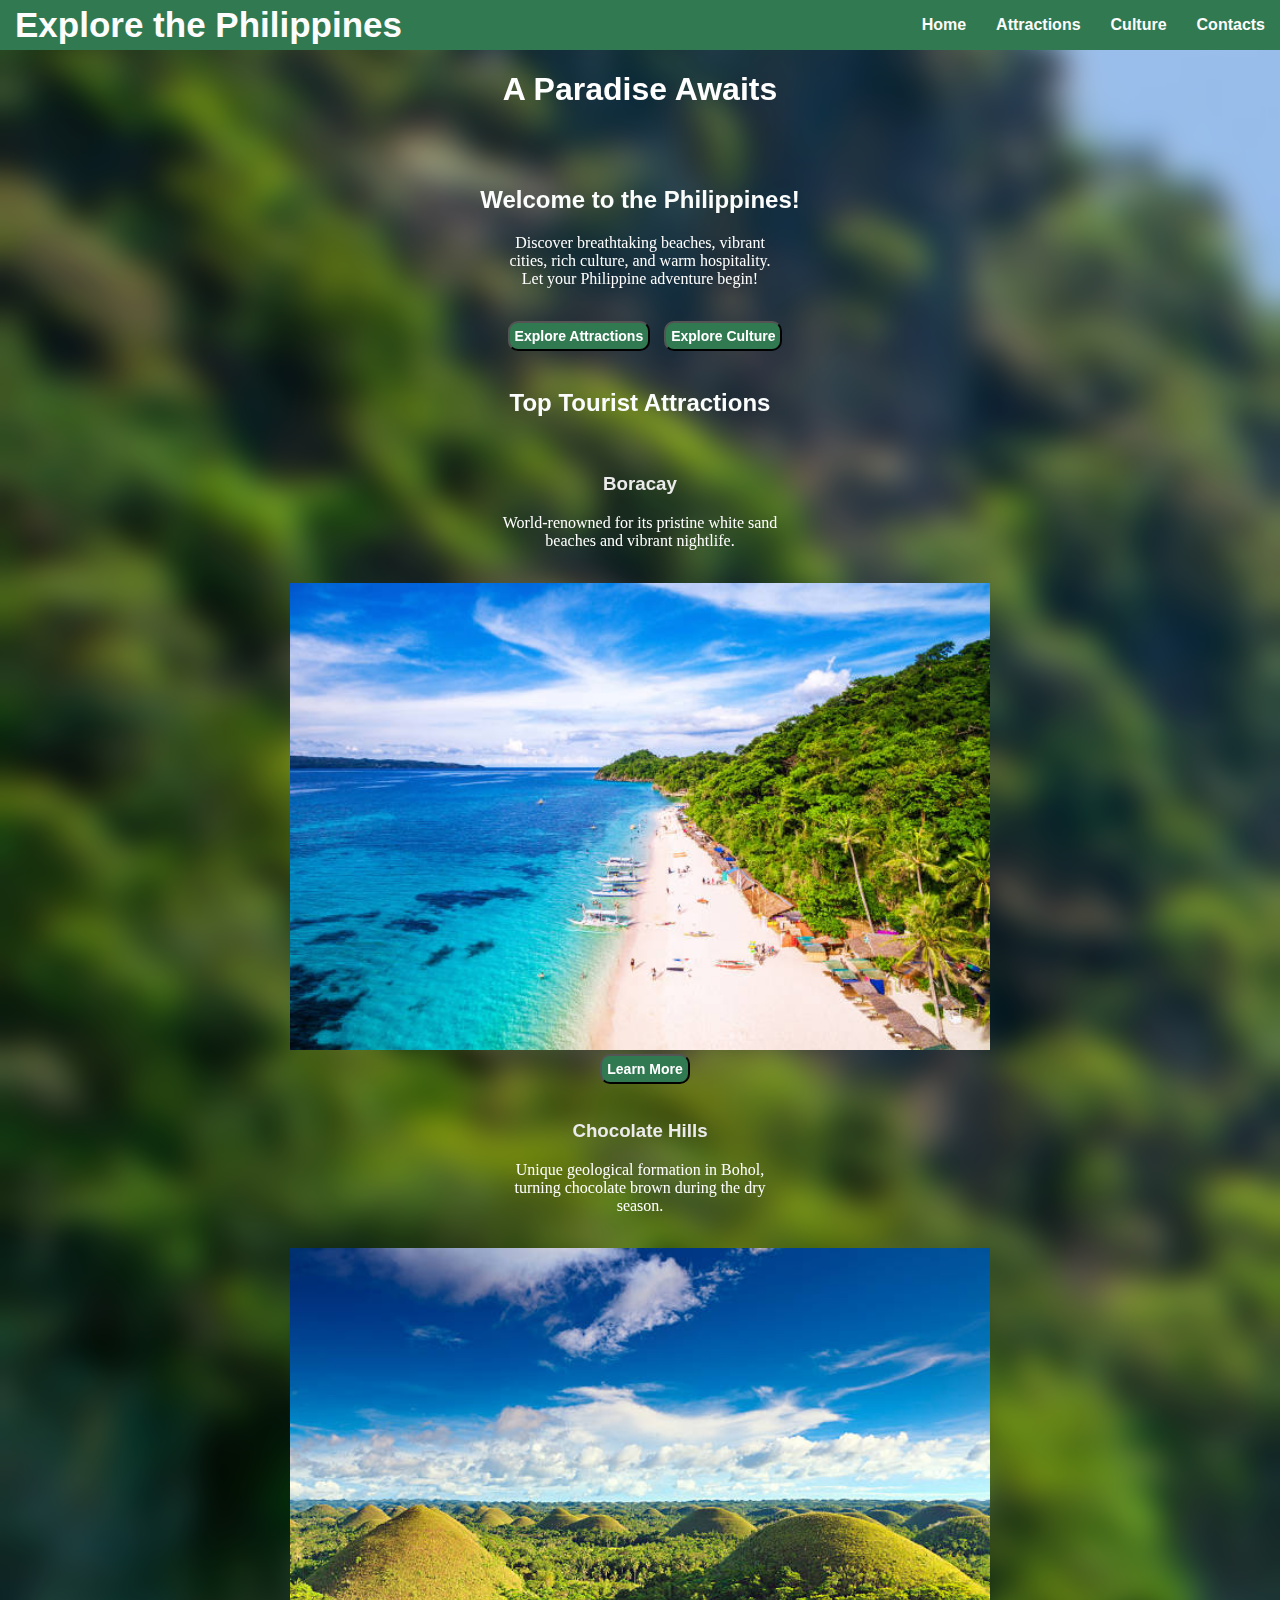
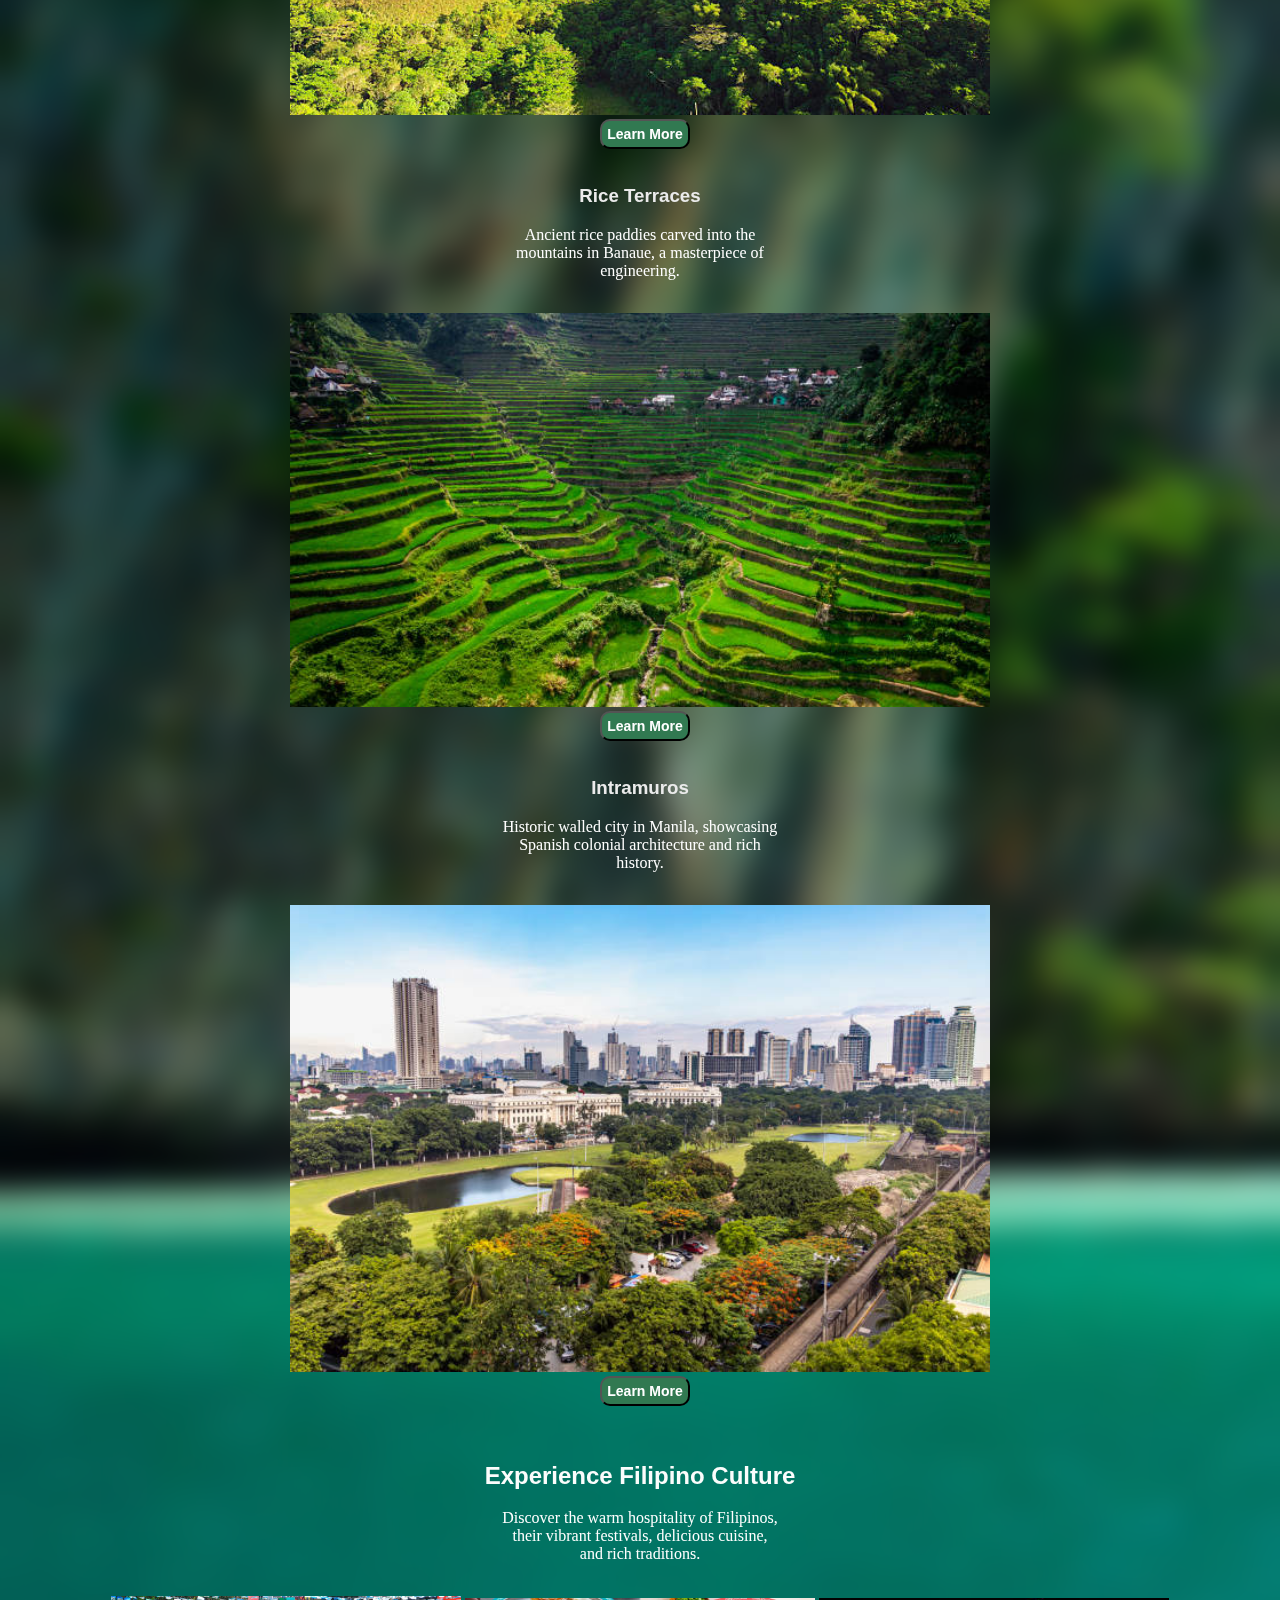
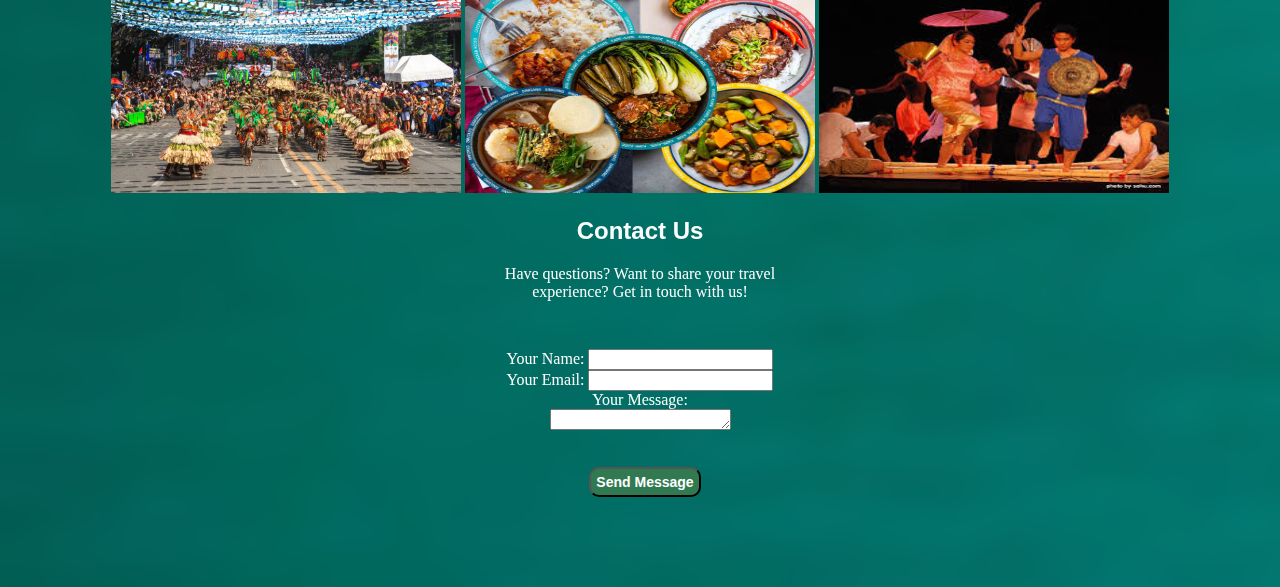
<file: index.html>
<!DOCTYPE html>
<html lang="en">
<head>
    <meta charset="UTF-8">
    <meta name="viewport" content="width=device-width, initial-scale=1.0">
    <title>Discover the Philippines: Your Ultimate Travel Guide</title>
    <link rel="stylesheet" href="IPJED.css">
</head>
<body>
    
    <nav class="navbar">
        <div class="navdiv">
            <div class="logo"><a href="https://uk.pinterest.com/pin/945474515495294418"><b>Explore the Philippines </b></a></div>
            <ul>
                <li><a href="index.html">Home</a></li>
                <li><a href="#attractions">Attractions</a></li>
                <li><a href="#culture">Culture</a></li>
                <li><a href="#contact">Contacts</a></li>
            </ul>
    </nav>

    <main>
        <h1>A Paradise Awaits</h1>
    </main>
<br><br>
    <center><section id="home">
        <div class="hero-image">
    
            <div class="hero-text">
                <h2>Welcome to the Philippines!</h2>
                <p>Discover breathtaking beaches, vibrant cities, rich culture, and warm hospitality. Let your Philippine adventure begin!</p><br>
            <button><a href="#attractions" class="button">Explore Attractions</a></button>
            <button><a href="#culture" class="button">Explore Culture</a></button>
            </div>
        </div>
    </section><br>
    
    <section id="attractions">
        <h2>Top Tourist Attractions</h2><br>
        <div class="attraction-grid">
            <div class="attraction">
                
                <h3>Boracay</h3>
                <p>World-renowned for its pristine white sand beaches and vibrant nightlife.</p>
                <br> <img src="boracay2.jpeg" width="700" alt="Boracay Beach"><br>
            <button><a href="Boracay1.html" class="button">Learn More</a></button>
            </div>

            <br>

            <div class="attraction">
                
                <h3>Chocolate Hills</h3>
                <p>Unique geological formation in Bohol, turning chocolate brown during the dry season.</p>
                <br> <img src="bohol.jpeg" width="700" alt="Chocolate Hills"><br>
                <button><a href="Bohol1.html">Learn More</a></button>
            </div>

<br>

            <div class="attraction">
                
                <h3>Rice Terraces</h3>
                <p>Ancient rice paddies carved into the mountains in Banaue, a masterpiece of engineering.</p>
                <br><img src="rice.jpeg" width="700" alt="Rice Terraces"><br>
                <button><a href="rice1.html">Learn More</a></button>
            </div>

            <br>

            <div class="attraction">
                
                <h3>Intramuros</h3>
                <p>Historic walled city in Manila, showcasing Spanish colonial architecture and rich history.</p>
                <br><img src="istockphoto-1155155083-612x612.jpg" width="700" alt="Intramuros"><br>
                <button><a href="Intramuros1.html">Learn More</a></button>
            </div>

            <br>

            </div>
    </section>

    <br>

    <section id="culture">
        <h2>Experience Filipino Culture</h2>
        <p>Discover the warm hospitality of Filipinos, their vibrant festivals, delicious cuisine, and rich traditions.</p><br>
        <div class="culture-gallery">
            <img src="festival.jpeg" width="350" alt="Filipino Festival">
            <img src="filfood.jpeg" width="350" height="195" alt="Filipino Cuisine">
            <img src="fildance.jpeg" width="350" height="195" alt="Filipino Dance">
        </div>
    </section>
        

    <footer id="contact">
        <h2>Contact Us</h2>
        <p>Have questions? Want to share your travel experience? Get in touch with us!</p><br>
        <form action="DiGo.php" method="get">
            <p><label for="name">Your Name:</label>
            <input type="text" id="name2" name="name3" required>

            <label for="email">Your Email:</label>
            <input type="email" id="email2" name="email3" required>

            <label for="message">Your Message:</label>
            <textarea id="message" name="message" rows="1" required></textarea></p>
            <br><button type="submit">Send Message</button>
            <br>
            <br>
            <br>
            <br>
            <br>
            <br>
        </form>
    </footer>

    
</body>
</html>
</file>
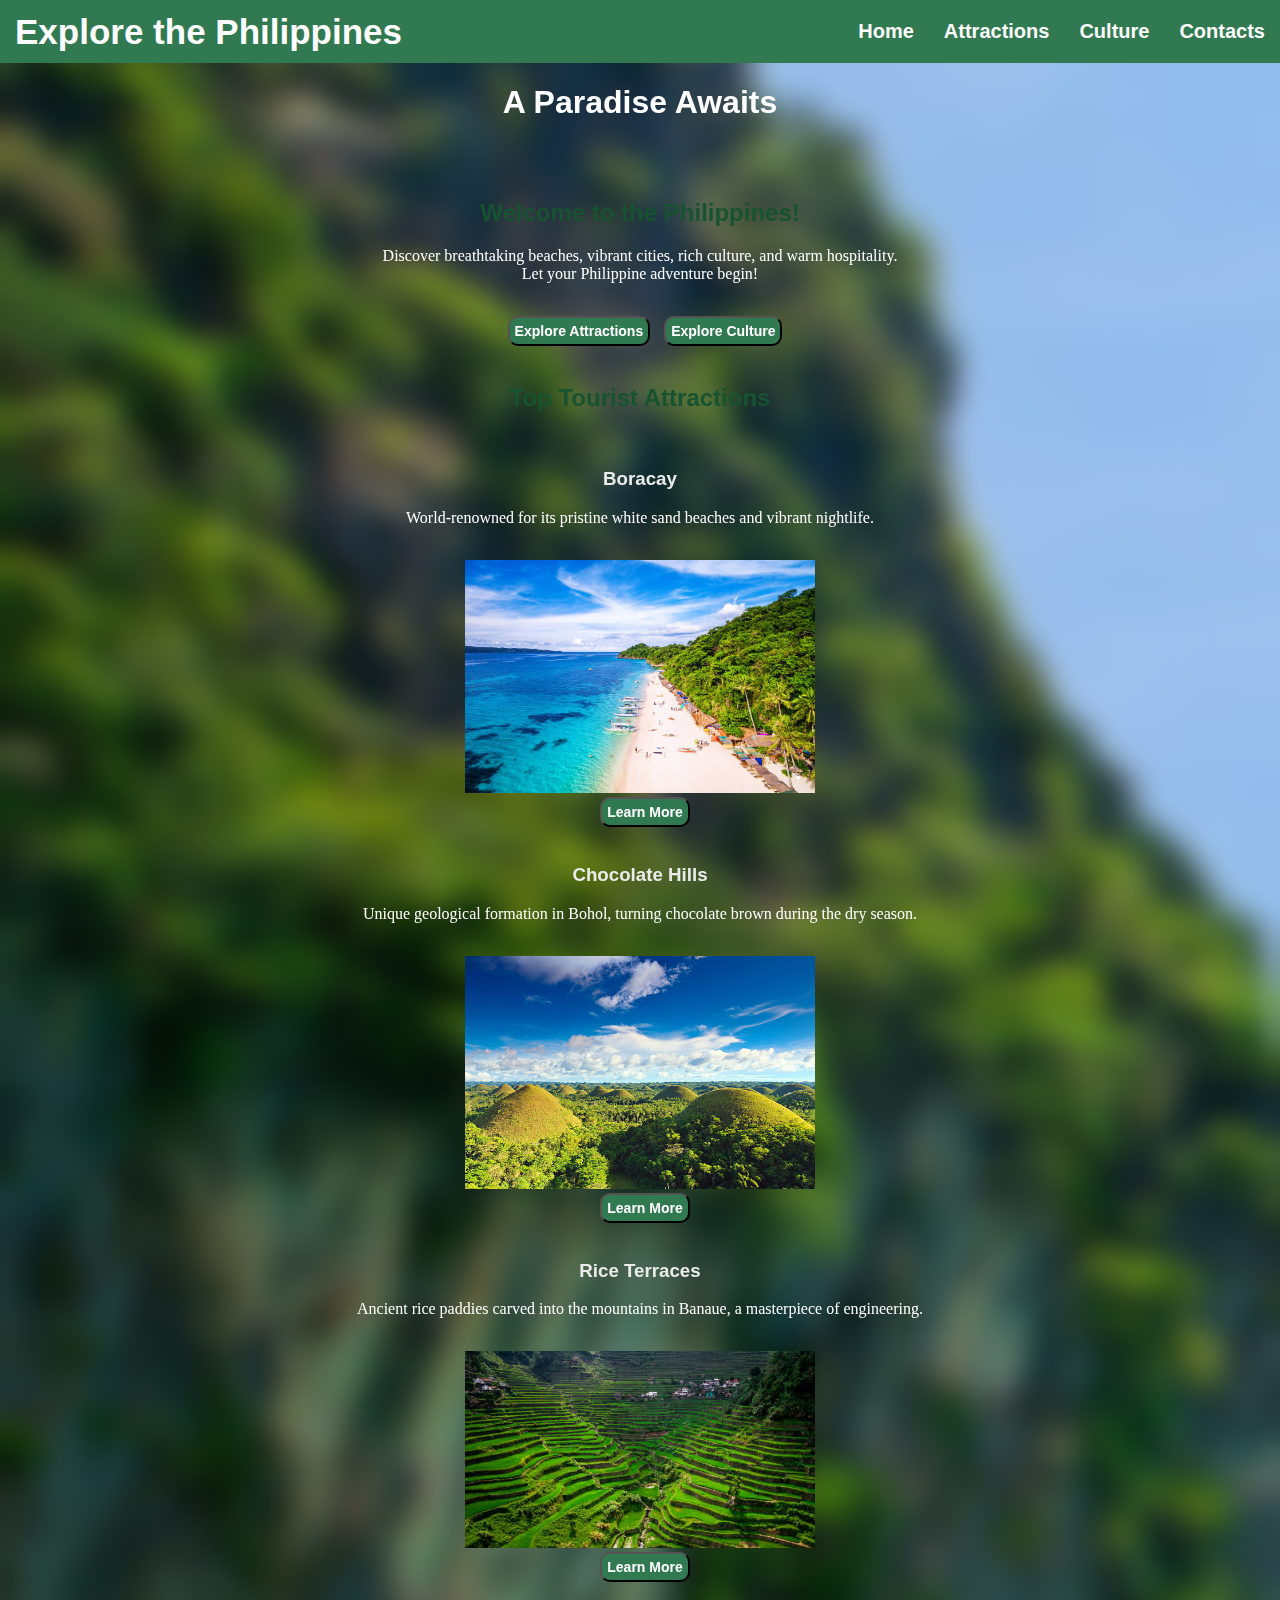
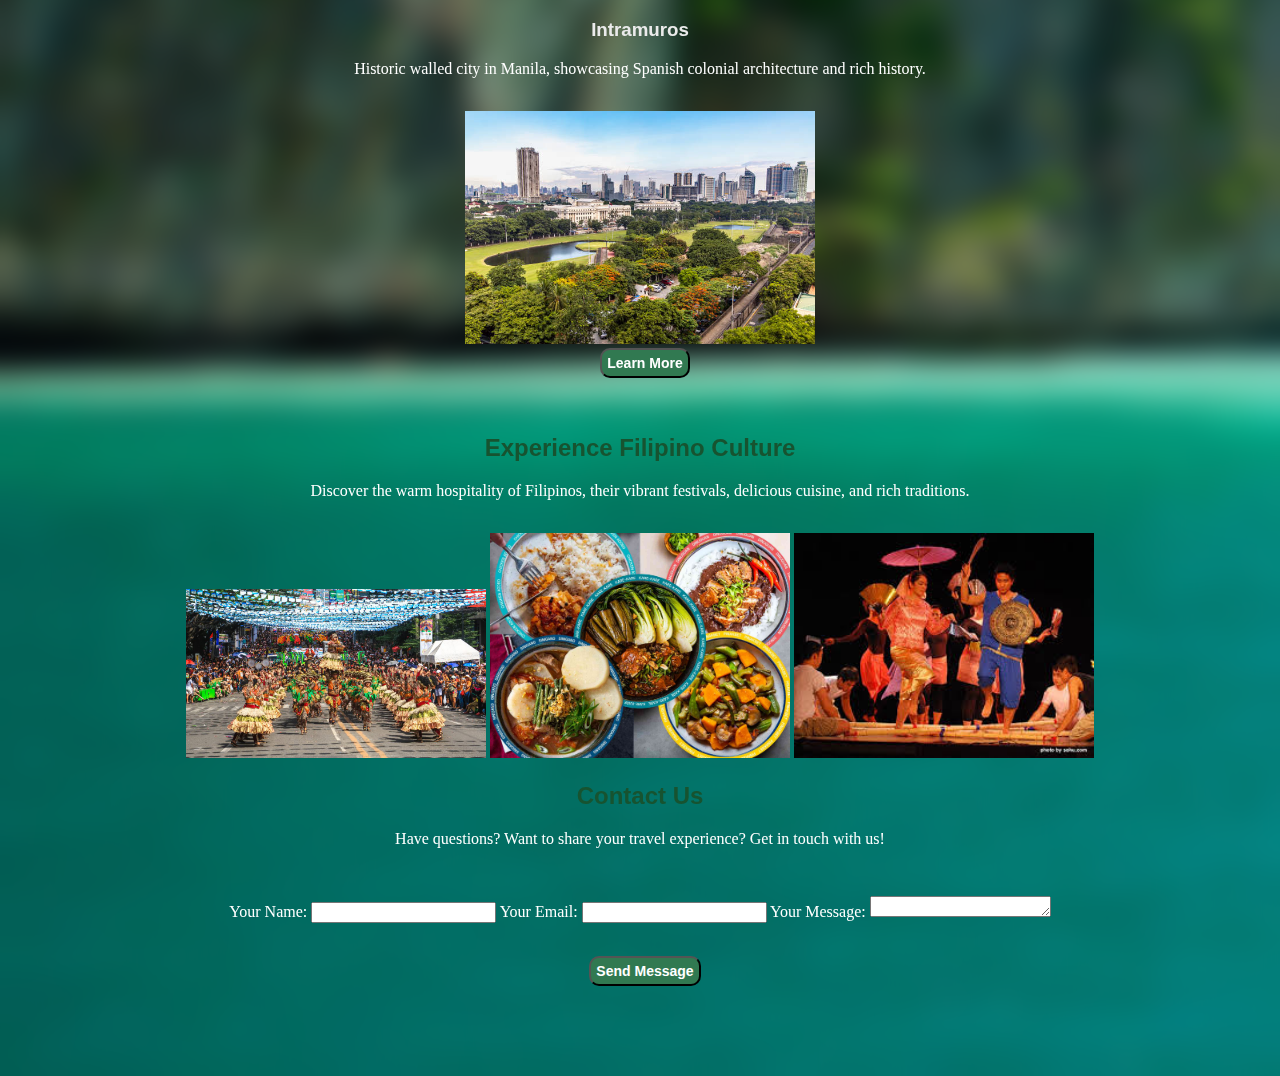
<file: gitHUBtest/index.html>
<!DOCTYPE html>
<html lang="en">
<head>
    <meta charset="UTF-8">
    <meta name="viewport" content="width=device-width, initial-scale=1.0">
    <title>Discover the Philippines: Your Ultimate Travel Guide</title>
    <link rel="stylesheet" href="IPJED.css">
</head>
<body>
    
    
    <nav class="navbar">
        <div class="navdiv">
            
            <div class="logo"><a href="https://uk.pinterest.com/pin/945474515495294418"><b>Explore the Philippines </b></a></div>
            <ul>
                <li><a href="index.html">Home</a></li>
                <li><a href="#attractions">Attractions</a></li>
                <li><a href="#culture">Culture</a></li>
                <li><a href="#contact">Contacts</a></li>
            </ul>
    </nav>

    <main>
        
            <h1>A Paradise Awaits</h1>
    </main>
<br><br>
    <center><section id="home">
        
                <h2>Welcome to the Philippines!</h2>
                <p>Discover breathtaking beaches, vibrant cities, rich culture, and warm hospitality. 
                    <br>Let your Philippine adventure begin!</p><br>
            <button><a href="#attractions" class="button">Explore Attractions</a></button>
            <button><a href="#culture" class="button">Explore Culture</a></button>
            </div>
        </div>
    </section><br>
  
    
    
    <section id="attractions">
        <h2>Top Tourist Attractions</h2><br>
        <div class="attraction-grid">
            <div class="attraction">
                
                <h3>Boracay</h3>
            <p>World-renowned for its pristine white sand beaches and vibrant nightlife.</p>
                <br> <img src="boracay2.jpeg" width="100%" alt="Boracay Beach"><br>
            <button><a href="Boracay1.html" class="button">Learn More</a></button>
            </div>

            <br>

            <div class="attraction">
                
                <h3>Chocolate Hills</h3>
            <p>Unique geological formation in Bohol, turning chocolate brown during the dry season.</p>
                <br> <img src="bohol.jpeg" width="100%" alt="Chocolate Hills"><br>
                <button><a href="Bohol1.html">Learn More</a></button>
            </div>

<br>

            <div class="attraction">
                
                <h3>Rice Terraces</h3>
            <p>Ancient rice paddies carved into the mountains in Banaue, a masterpiece of engineering.</p>
                <br><img src="rice.jpeg" width="100%" alt="Rice Terraces"><br>
                <button><a href="rice1.html">Learn More</a></button>
            </div>

            <br>

            <div class="attraction">
                
                <h3>Intramuros</h3>
            <p>Historic walled city in Manila, showcasing Spanish colonial architecture and rich history.</p>
                <br><img src="istockphoto-1155155083-612x612.jpg" width="100%" alt="Intramuros"><br>
                <button><a href="Intramuros1.html">Learn More</a></button>
            </div>

            <br>

            </div>
    </section>

    <br>

    <section id="culture">
        <h2>Experience Filipino Culture</h2>
    <p>Discover the warm hospitality of Filipinos, their vibrant festivals, delicious cuisine, and rich traditions.</p><br>
        <div class="culture-gallery">
            <img src="festival.jpeg" width="50%" alt="Filipino Festival">
            <img src="filfood.jpeg" width="50%"  alt="Filipino Cuisine">
            <img src="fildance.jpeg" width="50%"  alt="Filipino Dance">
        </div>
    </section>
        

    <footer id="contact">
        <h2>Contact Us</h2>
    <p>Have questions? Want to share your travel experience? Get in touch with us!</p><br>
        <form action="DiGo.php" method="get">
        <p><label for="name">Your Name:</label>
            <input type="text" id="name2" name="name3" required>

            <label for="email">Your Email:</label>
            <input type="email" id="email2" name="email3" required>

            <label for="message">Your Message:</label>
            <textarea id="message" name="message" rows="1" required></textarea></p>
            <br><button type="submit">Send Message</button>
            <br>
            <br>
            <br>
            <br>
            <br>
            <br>
        </form>
    </footer>

    
</body>
</html>
</file>
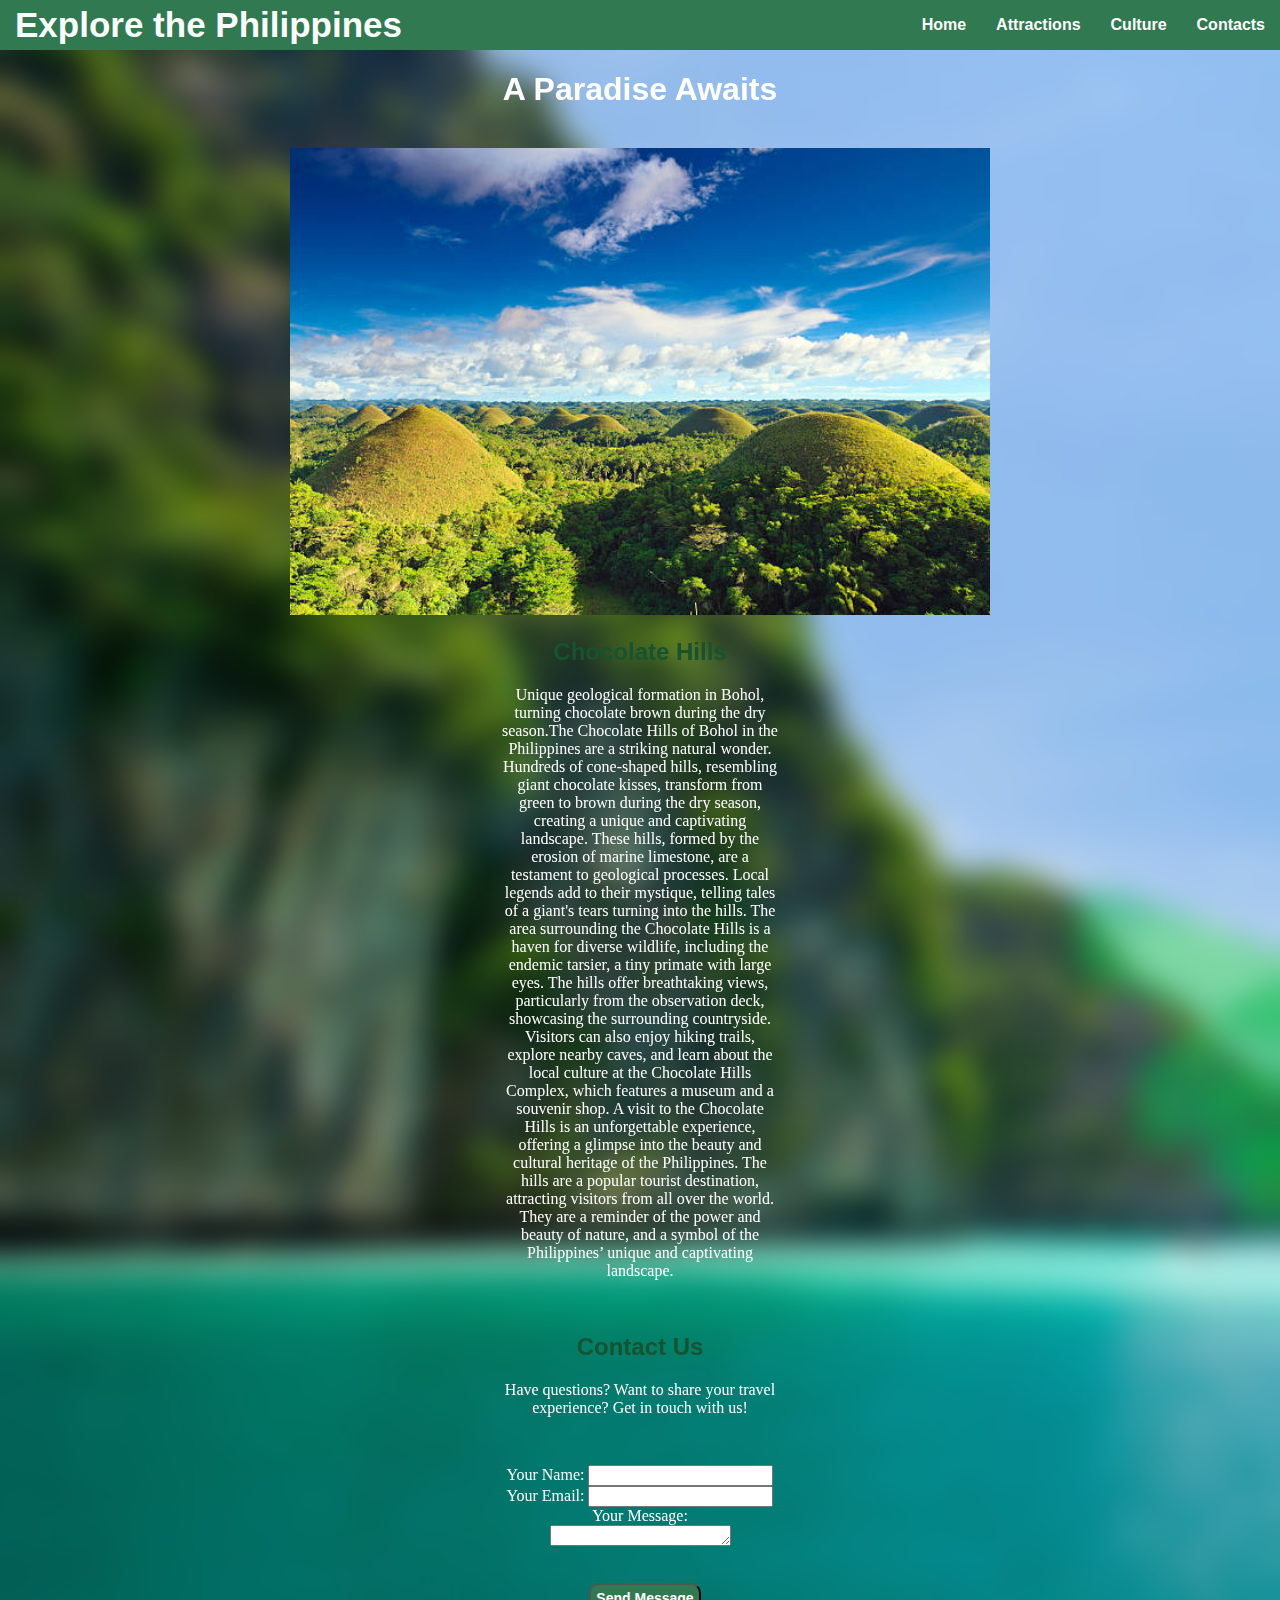
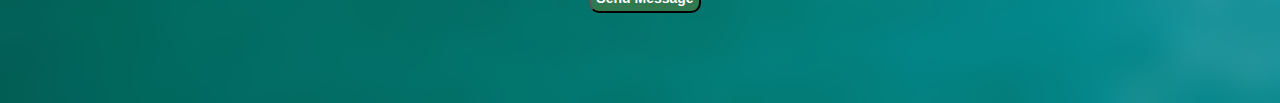
<file: Bohol1.html>
<!DOCTYPE html>
<html lang="en">
<head>
    <meta charset="UTF-8">
    <meta name="viewport" content="width=device-width, initial-scale=1.0">
    <title>Discover the Philippines: Your Ultimate Travel Guide</title>
    <link rel="stylesheet" href="ETract.css">
</head>
<body>
    
    <nav class="navbar">
        <div class="navdiv">
            <div class="logo"><a href="https://uk.pinterest.com/pin/945474515495294418"><b>Explore the Philippines </b></a></div>
            <ul>
                <li><a href="DiGo.html">Home</a></li>
                <li><a href="DiGo.html#attractions">Attractions</a></li>
                <li><a href="DiGo.html#culture">Culture</a></li>
                <li><a href="DiGo.html#contact">Contacts</a></li>
            </ul>
    </nav>
    <main>
        <h1>A Paradise Awaits</h1>
    </main>

    
    <center><section id="attractions">
        
        <div class="attraction-grid">
            <div class="attraction">
                
                <br> <img src="bohol.jpeg" width="700" alt="Chocolate Hills"><br>
                    <h2>Chocolate Hills</h2>
                    <p>Unique geological formation in Bohol, turning chocolate brown during the dry season.The Chocolate Hills of Bohol in the Philippines are a striking natural wonder. Hundreds of cone-shaped hills, resembling giant chocolate kisses, transform from green to brown during the dry season, creating a unique and captivating landscape. These hills, formed by the erosion of marine limestone, are a testament to geological processes. Local legends add to their mystique, telling tales of a giant's tears turning into the hills.
                        The area surrounding the Chocolate Hills is a haven for diverse wildlife, including the endemic tarsier, a tiny primate with large eyes. The hills offer breathtaking views, particularly from the observation deck, showcasing the surrounding countryside. Visitors can also enjoy hiking trails, explore nearby caves, and learn about the local culture at the Chocolate Hills Complex, which features a museum and a souvenir shop.
                        A visit to the Chocolate Hills is an unforgettable experience, offering a glimpse into the beauty and cultural heritage of the Philippines. The hills are a popular tourist destination, attracting visitors from all over the world. They are a reminder of the power and beauty of nature, and a symbol of the Philippines’ unique and captivating landscape.
                        </p>
                </div>

            

            </div>
    </section>

    <br>


    <footer id="contact">
        <h2>Contact Us</h2>
        <p>Have questions? Want to share your travel experience? Get in touch with us!</p><br>
        <form action="DiGo.php" method="get">
            <p><label for="name">Your Name:</label>
            <input type="text" id="name2" name="name3" required>

            <label for="email">Your Email:</label>
            <input type="email" id="email2" name="email3" required>

            <label for="message">Your Message:</label>
            <textarea id="message" name="message" rows="1" required></textarea></p>
            <br><button type="submit">Send Message</button>
            <br>
            <br>
            <br>
            <br>
            <br>
            <br>
        </form>
    </footer>
</center>
    
</body>
</html>
</file>
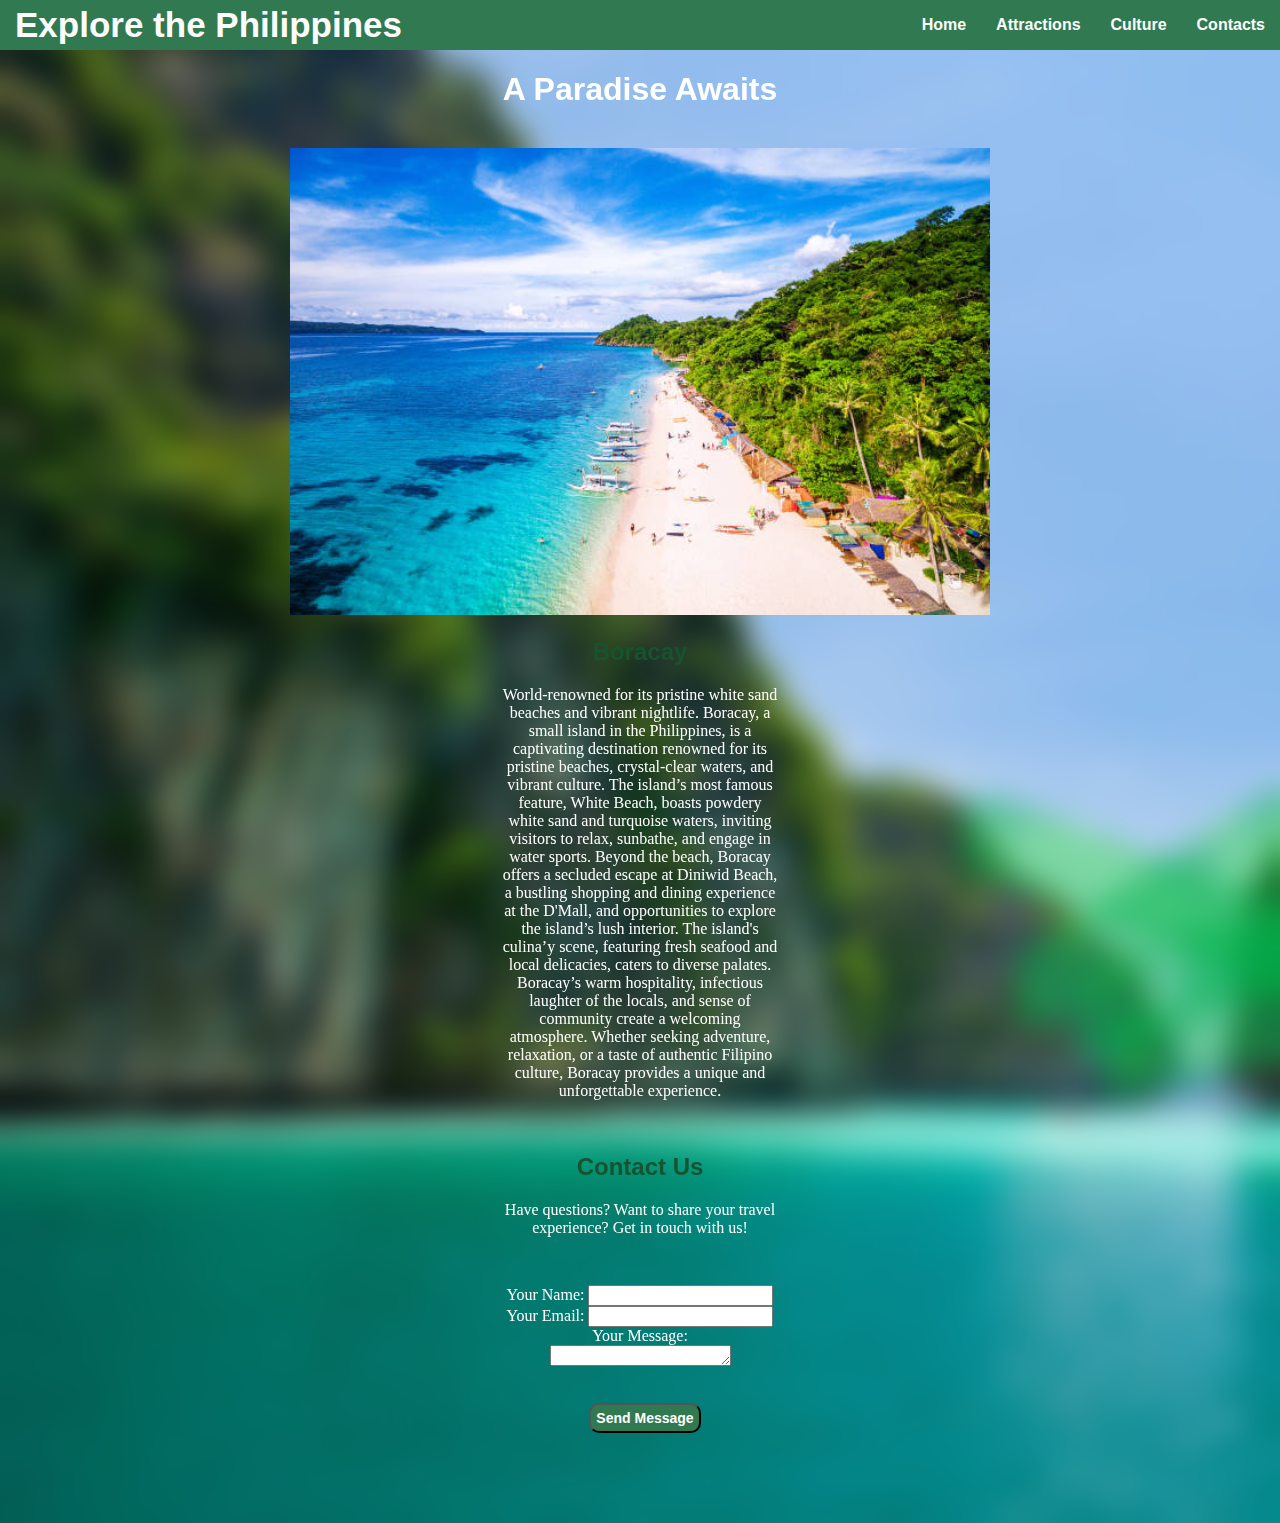
<file: Boracay1.html>
<!DOCTYPE html>
<html lang="en">
<head>
    <meta charset="UTF-8">
    <meta name="viewport" content="width=device-width, initial-scale=1.0">
    <title>Discover the Philippines: Your Ultimate Travel Guide</title>
    <link rel="stylesheet" href="ETract.css">
</head>
<body>
    
    <nav class="navbar">
        <div class="navdiv">
            <div class="logo"><a href="https://uk.pinterest.com/pin/945474515495294418"><b>Explore the Philippines </b></a></div>
            <ul>
                <li><a href="DiGo.html">Home</a></li>
                <li><a href="DiGo.html#attractions">Attractions</a></li>
                <li><a href="DiGo.html#culture">Culture</a></li>
                <li><a href="DiGo.html#contact">Contacts</a></li>
            </ul>
    </nav>
    <main>
        <h1>A Paradise Awaits</h1>
    </main>

    
    <center><section id="attractions">
        
        <div class="attraction-grid">
            <div class="attraction">
                
                <br><img src="boracay2.jpeg" width="700" alt="Boracay Beach"><br>
                <h2>Boracay</h2>
                <p>World-renowned for its pristine white sand beaches and vibrant nightlife.
                    Boracay, a small island in the Philippines, is a captivating destination renowned for its pristine beaches, crystal-clear waters, and vibrant culture. The island’s most famous feature, White Beach, boasts powdery white sand and turquoise waters, inviting visitors to relax, sunbathe, and engage in water sports. Beyond the beach, Boracay offers a secluded escape at Diniwid Beach, a bustling shopping and dining experience at the D'Mall, and opportunities to explore the island’s lush interior. 
The island's culina’y scene, featuring fresh seafood and local delicacies, caters to diverse palates. Boracay’s warm hospitality, infectious laughter of the locals, and sense of community create a welcoming atmosphere. Whether seeking adventure, relaxation, or a taste of authentic Filipino culture, Boracay provides a unique and unforgettable experience.
 </p>
                
            
            </div>

            

            </div>
    </section>

    <br>


    <footer id="contact">
        <h2>Contact Us</h2>
        <p>Have questions? Want to share your travel experience? Get in touch with us!</p><br>
        <form action="DiGo.php" method="get">
            <p><label for="name">Your Name:</label>
            <input type="text" id="name2" name="name3" required>

            <label for="email">Your Email:</label>
            <input type="email" id="email2" name="email3" required>

            <label for="message">Your Message:</label>
            <textarea id="message" name="message" rows="1" required></textarea></p>
            <br><button type="submit">Send Message</button>
            <br>
            <br>
            <br>
            <br>
            <br>
            <br>
        </form>
    </footer>
</center>
    
</body>
</html>
</file>
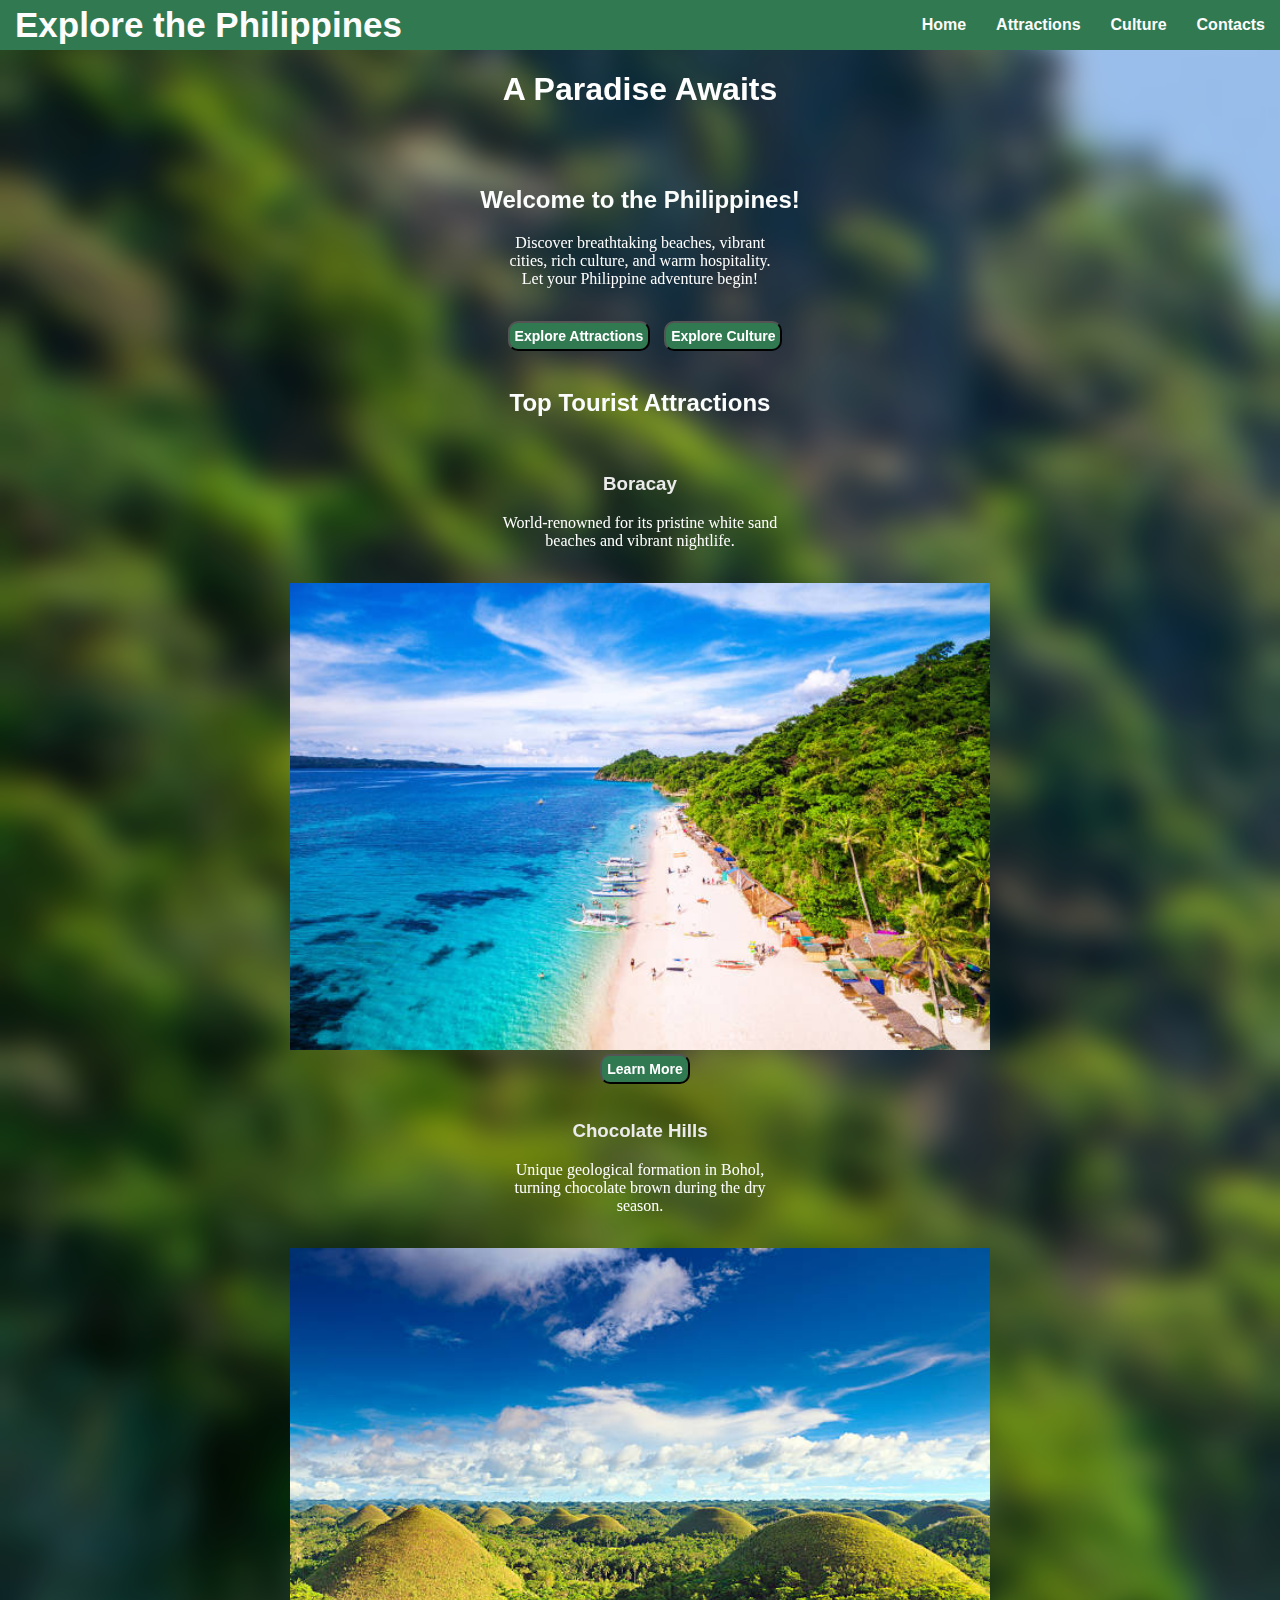
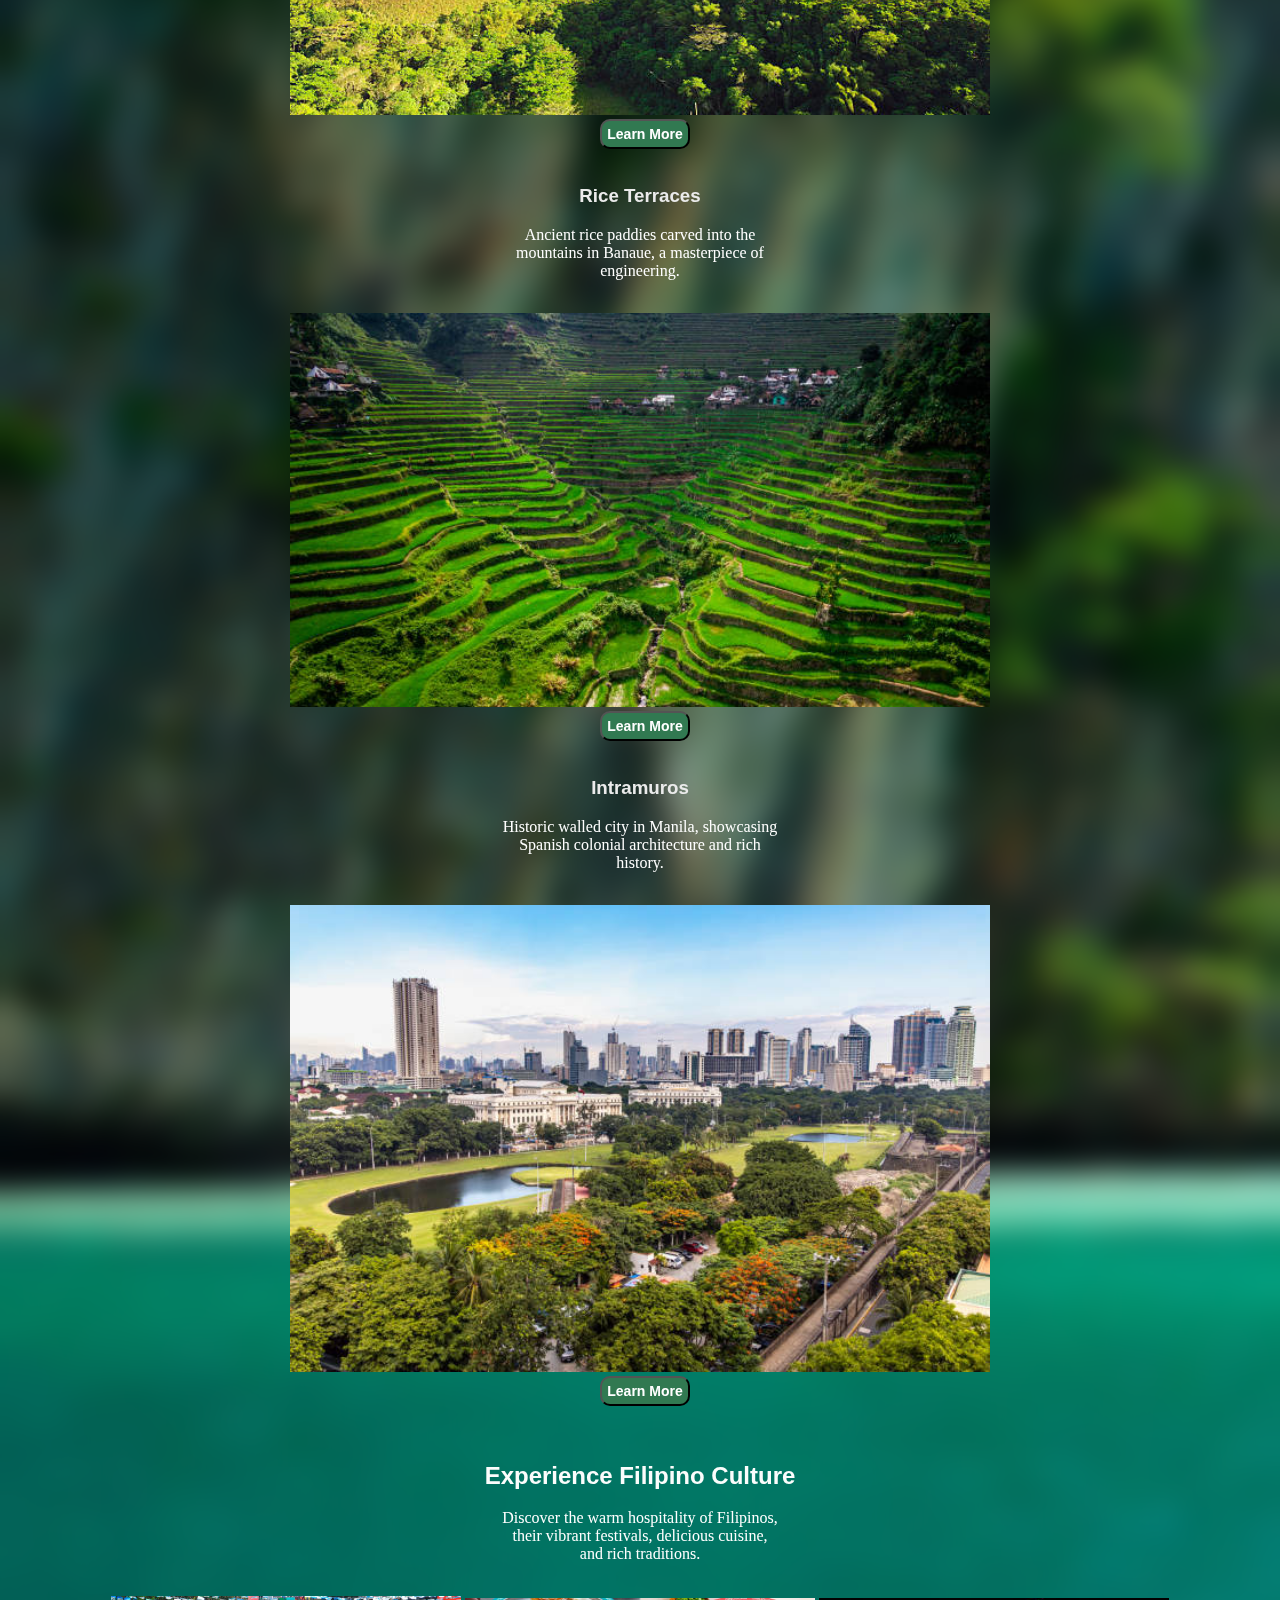
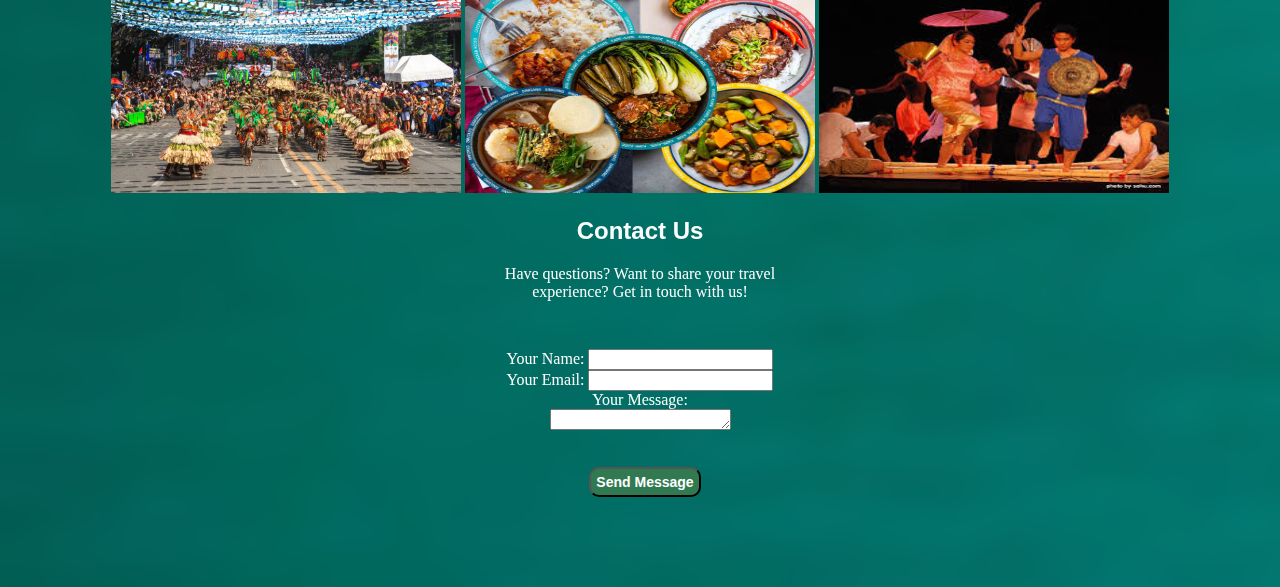
<file: DiGo.html>
<!DOCTYPE html>
<html lang="en">
<head>
    <meta charset="UTF-8">
    <meta name="viewport" content="width=device-width, initial-scale=1.0">
    <title>Discover the Philippines: Your Ultimate Travel Guide</title>
    <link rel="stylesheet" href="IPJED.css">
</head>
<body>
    
    <nav class="navbar">
        <div class="navdiv">
            <div class="logo"><a href="https://uk.pinterest.com/pin/945474515495294418"><b>Explore the Philippines </b></a></div>
            <ul>
                <li><a href="DiGo.html">Home</a></li>
                <li><a href="#attractions">Attractions</a></li>
                <li><a href="#culture">Culture</a></li>
                <li><a href="#contact">Contacts</a></li>
            </ul>
    </nav>

    <main>
        <h1>A Paradise Awaits</h1>
    </main>
<br><br>
    <center><section id="home">
        <div class="hero-image">
    
            <div class="hero-text">
                <h2>Welcome to the Philippines!</h2>
                <p>Discover breathtaking beaches, vibrant cities, rich culture, and warm hospitality. Let your Philippine adventure begin!</p><br>
            <button><a href="#attractions" class="button">Explore Attractions</a></button>
            <button><a href="#culture" class="button">Explore Culture</a></button>
            </div>
        </div>
    </section><br>
    
    <section id="attractions">
        <h2>Top Tourist Attractions</h2><br>
        <div class="attraction-grid">
            <div class="attraction">
                
                <h3>Boracay</h3>
                <p>World-renowned for its pristine white sand beaches and vibrant nightlife.</p>
                <br> <img src="boracay2.jpeg" width="700" alt="Boracay Beach"><br>
            <button><a href="Boracay1.html" class="button">Learn More</a></button>
            </div>

            <br>

            <div class="attraction">
                
                <h3>Chocolate Hills</h3>
                <p>Unique geological formation in Bohol, turning chocolate brown during the dry season.</p>
                <br> <img src="bohol.jpeg" width="700" alt="Chocolate Hills"><br>
                <button><a href="Bohol1.html">Learn More</a></button>
            </div>

<br>

            <div class="attraction">
                
                <h3>Rice Terraces</h3>
                <p>Ancient rice paddies carved into the mountains in Banaue, a masterpiece of engineering.</p>
                <br><img src="rice.jpeg" width="700" alt="Rice Terraces"><br>
                <button><a href="rice1.html">Learn More</a></button>
            </div>

            <br>

            <div class="attraction">
                
                <h3>Intramuros</h3>
                <p>Historic walled city in Manila, showcasing Spanish colonial architecture and rich history.</p>
                <br><img src="istockphoto-1155155083-612x612.jpg" width="700" alt="Intramuros"><br>
                <button><a href="Intramuros1.html">Learn More</a></button>
            </div>

            <br>

            </div>
    </section>

    <br>

    <section id="culture">
        <h2>Experience Filipino Culture</h2>
        <p>Discover the warm hospitality of Filipinos, their vibrant festivals, delicious cuisine, and rich traditions.</p><br>
        <div class="culture-gallery">
            <img src="festival.jpeg" width="350" alt="Filipino Festival">
            <img src="filfood.jpeg" width="350" height="195" alt="Filipino Cuisine">
            <img src="fildance.jpeg" width="350" height="195" alt="Filipino Dance">
        </div>
    </section>
        

    <footer id="contact">
        <h2>Contact Us</h2>
        <p>Have questions? Want to share your travel experience? Get in touch with us!</p><br>
        <form action="DiGo.php" method="get">
            <p><label for="name">Your Name:</label>
            <input type="text" id="name2" name="name3" required>

            <label for="email">Your Email:</label>
            <input type="email" id="email2" name="email3" required>

            <label for="message">Your Message:</label>
            <textarea id="message" name="message" rows="1" required></textarea></p>
            <br><button type="submit">Send Message</button>
            <br>
            <br>
            <br>
            <br>
            <br>
            <br>
        </form>
    </footer>

    
</body>
</html>
</file>
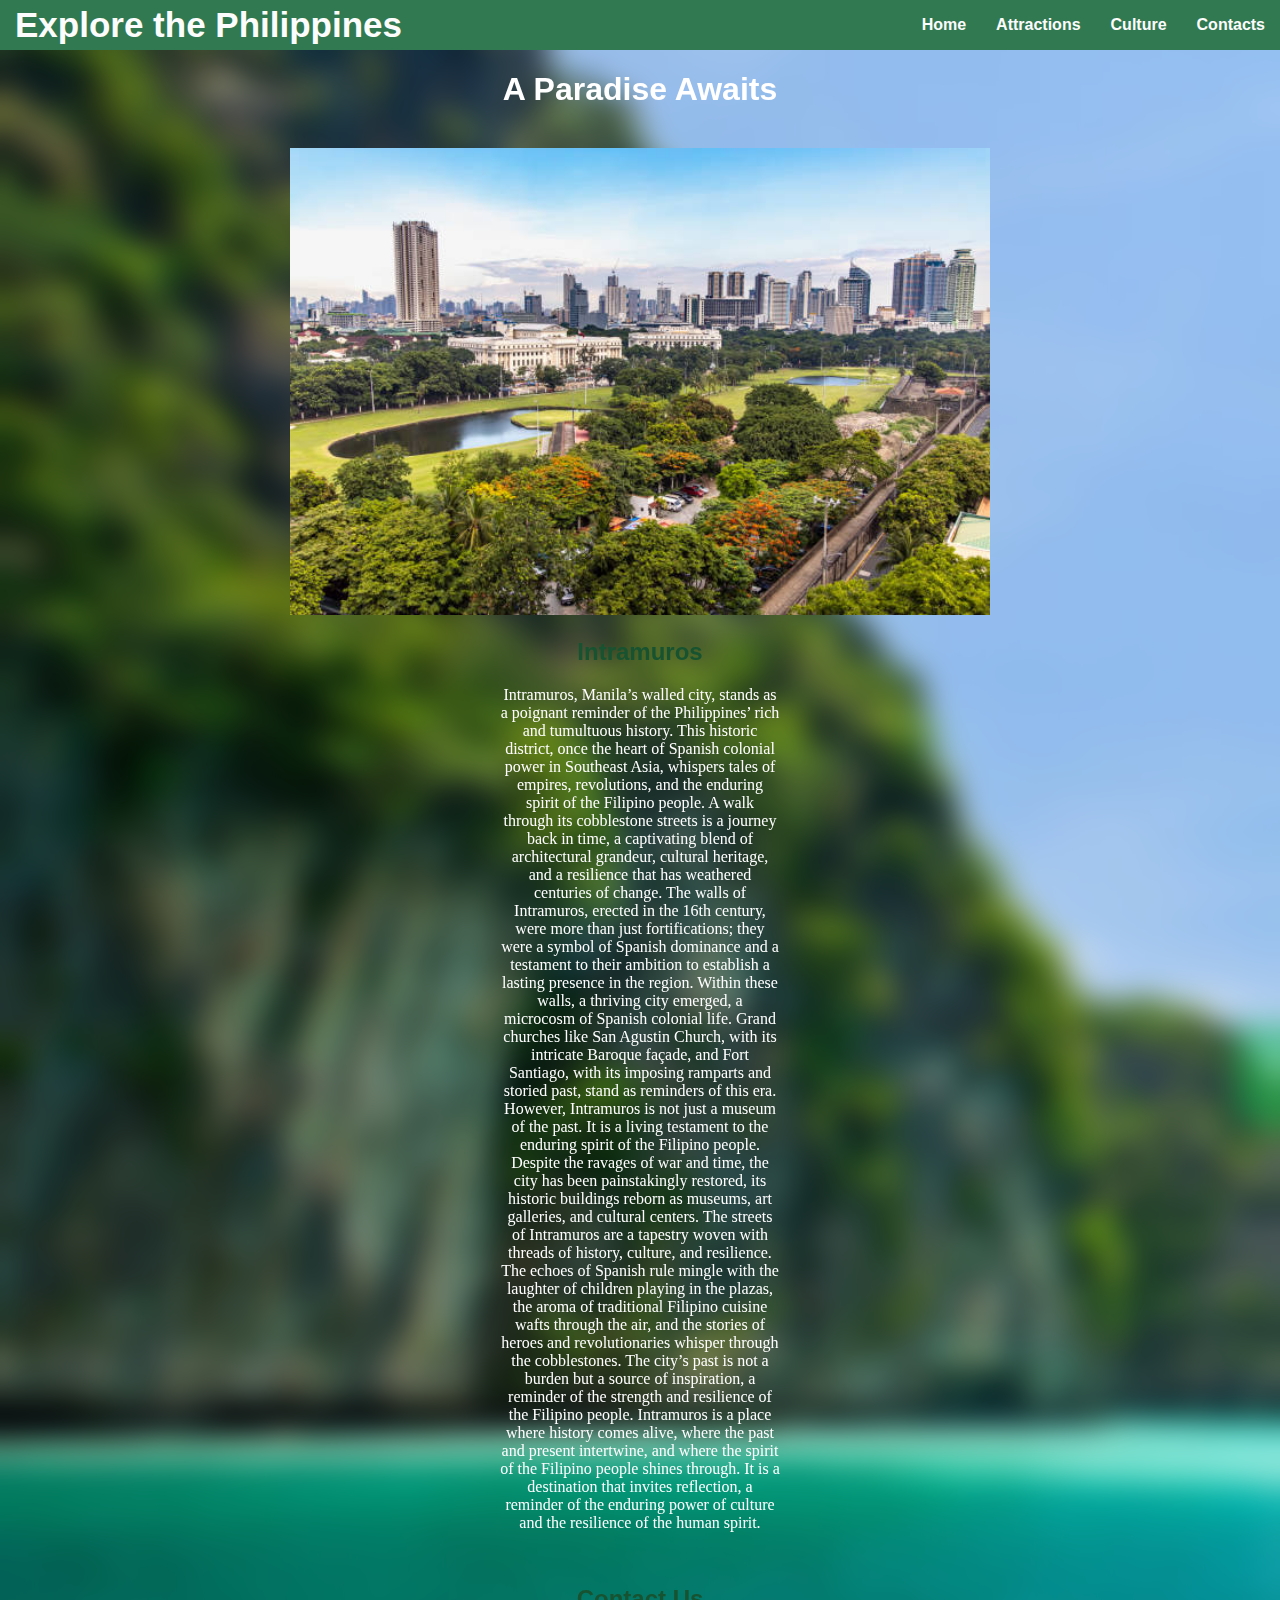
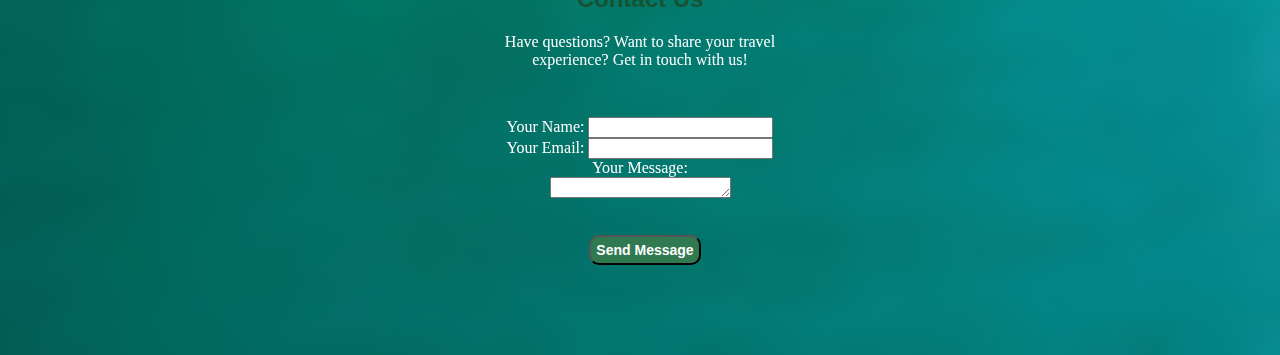
<file: Intramuros1.html>
<!DOCTYPE html>
<html lang="en">
<head>
    <meta charset="UTF-8">
    <meta name="viewport" content="width=device-width, initial-scale=1.0">
    <title>Discover the Philippines: Your Ultimate Travel Guide</title>
    <link rel="stylesheet" href="ETract.css">
</head>
<body>
    
    <nav class="navbar">
        <div class="navdiv">
            <div class="logo"><a href="https://uk.pinterest.com/pin/945474515495294418"><b>Explore the Philippines </b></a></div>
            <ul>
                <li><a href="DiGo.html">Home</a></li>
                <li><a href="DiGo.html#attractions">Attractions</a></li>
                <li><a href="DiGo.html#culture">Culture</a></li>
                <li><a href="DiGo.html#contact">Contacts</a></li>
            </ul>
    </nav>
    <main>
        <h1>A Paradise Awaits</h1>
    </main>

    
    <center><section id="attractions">
        
        <div class="attraction-grid">
            <div class="attraction">
                
                <br><img src="istockphoto-1155155083-612x612.jpg" width="700" alt="Intramuros"><br>
                <h2>Intramuros</h2>
                <p>Intramuros, Manila’s walled city, stands as a poignant reminder of the Philippines’ rich and tumultuous history. This historic district, once the heart of Spanish colonial power in Southeast Asia, whispers tales of empires, revolutions, and the enduring spirit of the Filipino people. A walk through its cobblestone streets is a journey back in time, a captivating blend of architectural grandeur, cultural heritage, and a resilience that has weathered centuries of change.
 
                    The walls of Intramuros, erected in the 16th century, were more than just fortifications; they were a symbol of Spanish dominance and a testament to their ambition to establish a lasting presence in the region. Within these walls, a thriving city emerged, a microcosm of Spanish colonial life. Grand churches like San Agustin Church, with its intricate Baroque façade, and Fort Santiago, with its imposing ramparts and storied past, stand as reminders of this era. However, Intramuros is not just a museum of the past. It is a living testament to the enduring spirit of the Filipino people. Despite the ravages of war and time, the city has been painstakingly restored, its historic buildings reborn as museums, art galleries, and cultural centers.
                     
                    The streets of Intramuros are a tapestry woven with threads of history, culture, and resilience. The echoes of Spanish rule mingle with the laughter of children playing in the plazas, the aroma of traditional Filipino cuisine wafts through the air, and the stories of heroes and revolutionaries whisper through the cobblestones. The city’s past is not a burden but a source of inspiration, a reminder of the strength and resilience of the Filipino people. Intramuros is a place where history comes alive, where the past and present intertwine, and where the spirit of the Filipino people shines through. It is a destination that invites reflection, a reminder of the enduring power of culture and the resilience of the human spirit.
                    </p>
                
            
            </div>

            

            </div>
    </section>

    <br>


    <footer id="contact">
        <h2>Contact Us</h2>
        <p>Have questions? Want to share your travel experience? Get in touch with us!</p><br>
        <form action="DiGo.php" method="get">
            <p><label for="name">Your Name:</label>
            <input type="text" id="name2" name="name3" required>

            <label for="email">Your Email:</label>
            <input type="email" id="email2" name="email3" required>

            <label for="message">Your Message:</label>
            <textarea id="message" name="message" rows="1" required></textarea></p>
            <br><button type="submit">Send Message</button>
            <br>
            <br>
            <br>
            <br>
            <br>
            <br>
        </form>
    </footer>
</center>
    
</body>
</html>
</file>
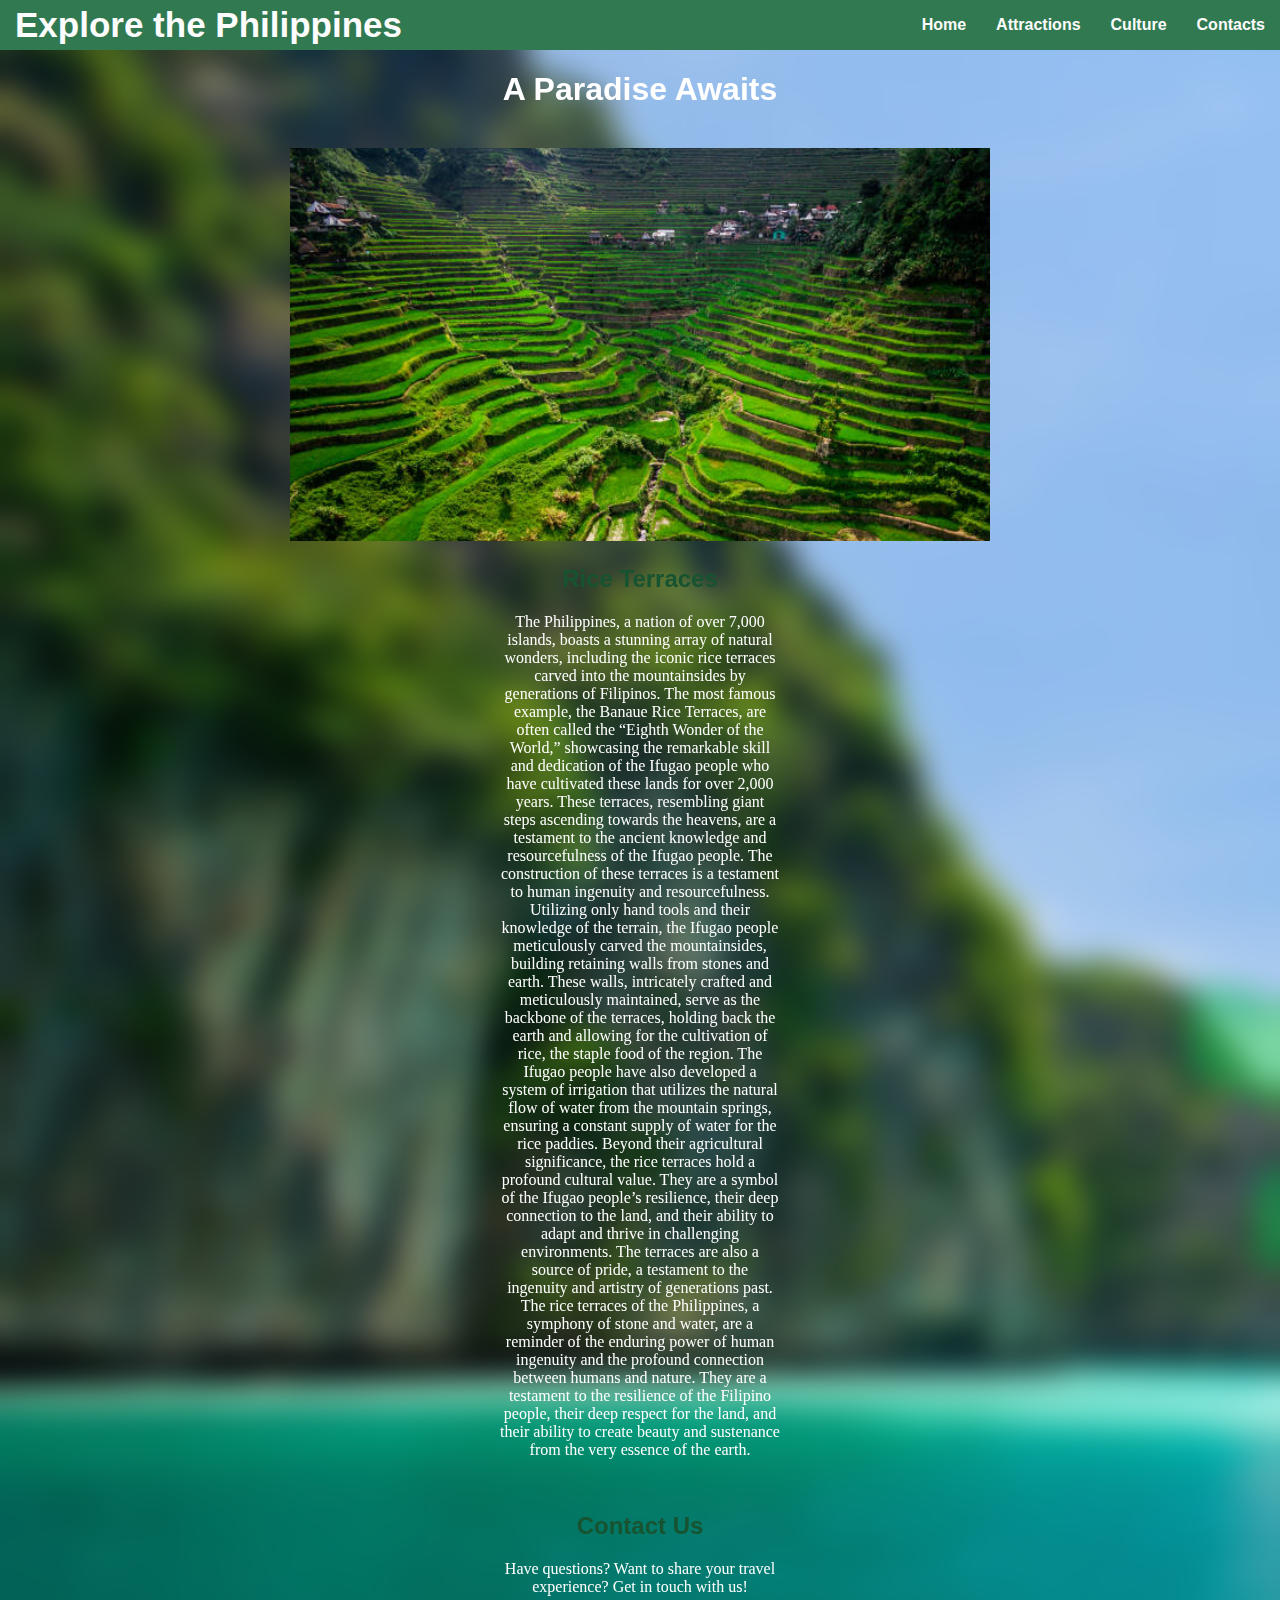
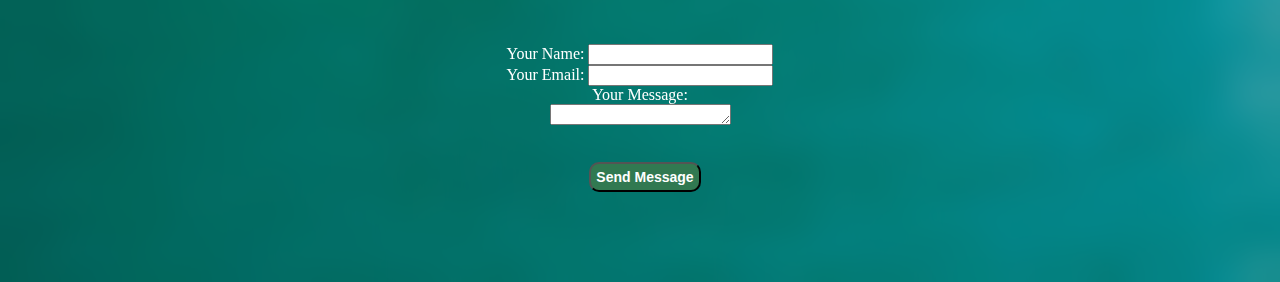
<file: rice1.html>
<!DOCTYPE html>
<html lang="en">
<head>
    <meta charset="UTF-8">
    <meta name="viewport" content="width=device-width, initial-scale=1.0">
    <title>Discover the Philippines: Your Ultimate Travel Guide</title>
    <link rel="stylesheet" href="ETract.css">
</head>
<body>
    
    <nav class="navbar">
        <div class="navdiv">
            <div class="logo"><a href="https://uk.pinterest.com/pin/945474515495294418"><b>Explore the Philippines </b></a></div>
            <ul>
                <li><a href="DiGo.html">Home</a></li>
                <li><a href="DiGo.html#attractions">Attractions</a></li>
                <li><a href="DiGo.html#culture">Culture</a></li>
                <li><a href="DiGo.html#contact">Contacts</a></li>
            </ul>
    </nav>
    <main>
        <h1>A Paradise Awaits</h1>
    </main>

    
    <center><section id="attractions">
        
        <div class="attraction-grid">
            <div class="attraction">
                
                <br><img src="rice.jpeg" width="700" alt="Rice Terraces"><br>
                <h2>Rice Terraces</h2>
                <p>The Philippines, a nation of over 7,000 islands, boasts a stunning array of natural wonders, including the iconic rice terraces carved into the mountainsides by generations of Filipinos. The most famous example, the Banaue Rice Terraces, are often called the “Eighth Wonder of the World,” showcasing the remarkable skill and dedication of the Ifugao people who have cultivated these lands for over 2,000 years. These terraces, resembling giant steps ascending towards the heavens, are a testament to the ancient knowledge and resourcefulness of the Ifugao people.
                    The construction of these terraces is a testament to human ingenuity and resourcefulness. Utilizing only hand tools and their knowledge of the terrain, the Ifugao people meticulously carved the mountainsides, building retaining walls from stones and earth. These walls, intricately crafted and meticulously maintained, serve as the backbone of the terraces, holding back the earth and allowing for the cultivation of rice, the staple food of the region. The Ifugao people have also developed a system of irrigation that utilizes the natural flow of water from the mountain springs, ensuring a constant supply of water for the rice paddies.
                    Beyond their agricultural significance, the rice terraces hold a profound cultural value. They are a symbol of the Ifugao people’s resilience, their deep connection to the land, and their ability to adapt and thrive in challenging environments. The terraces are also a source of pride, a testament to the ingenuity and artistry of generations past. The rice terraces of the Philippines, a symphony of stone and water, are a reminder of the enduring power of human ingenuity and the profound connection between humans and nature. They are a testament to the resilience of the Filipino people, their deep respect for the land, and their ability to create beauty and sustenance from the very essence of the earth.
                     </p>
                
            
            </div>

            

            </div>
    </section>

    <br>


    <footer id="contact">
        <h2>Contact Us</h2>
        <p>Have questions? Want to share your travel experience? Get in touch with us!</p><br>
        <form action="DiGo.php" method="get">
            <p><label for="name">Your Name:</label>
            <input type="text" id="name2" name="name3" required>

            <label for="email">Your Email:</label>
            <input type="email" id="email2" name="email3" required>

            <label for="message">Your Message:</label>
            <textarea id="message" name="message" rows="1" required></textarea></p>
            <br><button type="submit">Send Message</button>
            <br>
            <br>
            <br>
            <br>
            <br>
            <br>
        </form>
    </footer>
</center>
    
</body>
</html>
</file>
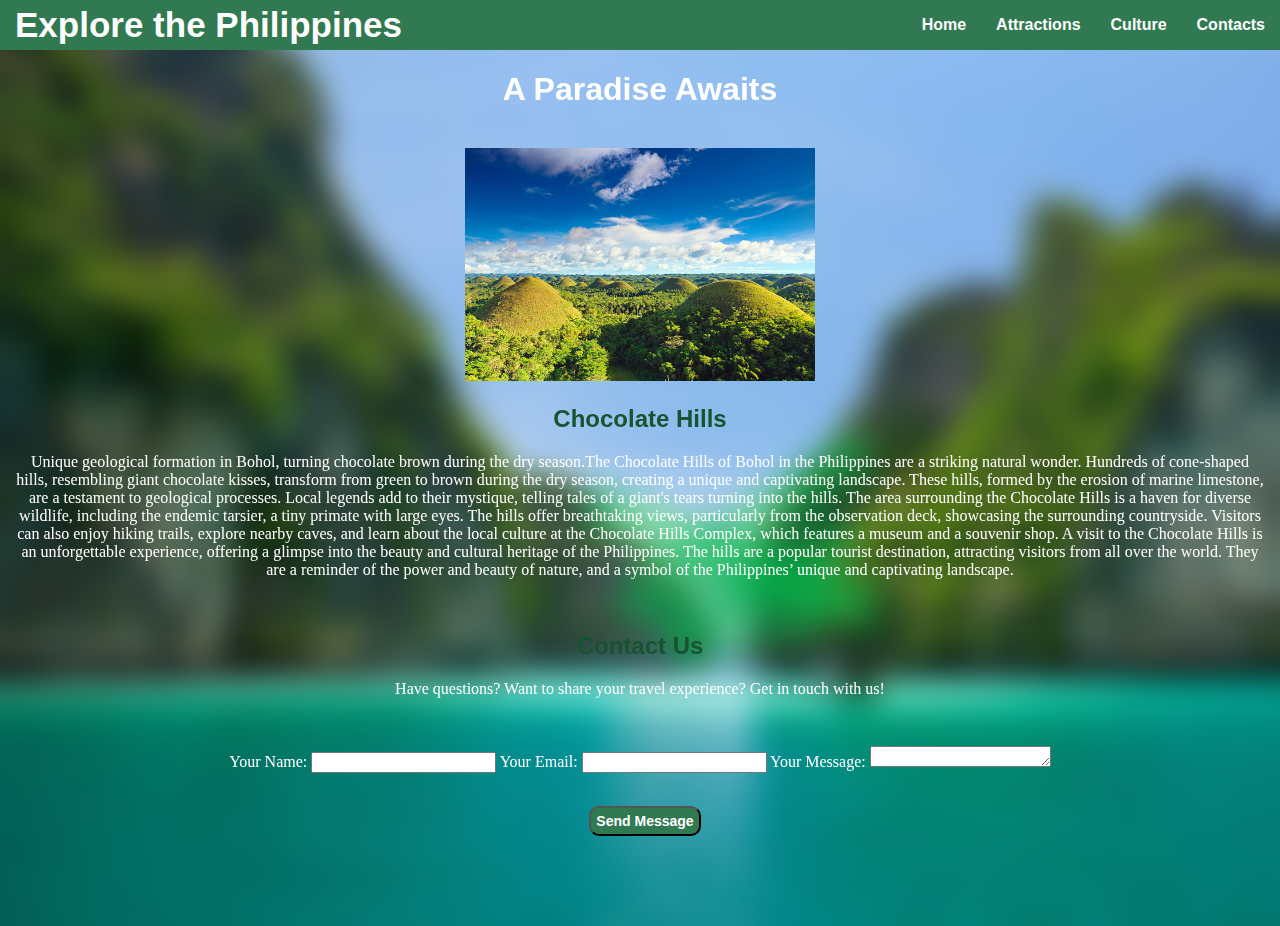
<file: gitHUBtest/Bohol1.html>
<!DOCTYPE html>
<html lang="en">
<head>
    <meta charset="UTF-8">
    <meta name="viewport" content="width=device-width, initial-scale=1.0">
    <title>Discover the Philippines: Your Ultimate Travel Guide</title>
    <link rel="stylesheet" href="ETract.css">
</head>
<body>
    
    <nav class="navbar">
        <div class="navdiv">
            <div class="logo"><a href="https://uk.pinterest.com/pin/945474515495294418"><b>Explore the Philippines </b></a></div>
            <ul>
                <li><a href="Digo.html">Home</a></li>
                <li><a href="Digo.html#attractions">Attractions</a></li>
                <li><a href="Digo.html#culture">Culture</a></li>
                <li><a href="Digo.html#contact">Contacts</a></li>
            </ul>
    </nav>
    <main>
        <h1>A Paradise Awaits</h1>
    </main>

    
    <center><section id="attractions">
        
        <div class="attraction-grid">
            <div class="attraction">
                
                <br> <img src="bohol.jpeg" width="100%" alt="Chocolate Hills"><br>
                    <h2>Chocolate Hills</h2>
                    <p>Unique geological formation in Bohol, turning chocolate brown during the dry season.The Chocolate Hills of Bohol in the Philippines are a striking natural wonder. Hundreds of cone-shaped hills, resembling giant chocolate kisses, transform from green to brown during the dry season, creating a unique and captivating landscape. These hills, formed by the erosion of marine limestone, are a testament to geological processes. Local legends add to their mystique, telling tales of a giant's tears turning into the hills.
                        The area surrounding the Chocolate Hills is a haven for diverse wildlife, including the endemic tarsier, a tiny primate with large eyes. The hills offer breathtaking views, particularly from the observation deck, showcasing the surrounding countryside. Visitors can also enjoy hiking trails, explore nearby caves, and learn about the local culture at the Chocolate Hills Complex, which features a museum and a souvenir shop.
                        A visit to the Chocolate Hills is an unforgettable experience, offering a glimpse into the beauty and cultural heritage of the Philippines. The hills are a popular tourist destination, attracting visitors from all over the world. They are a reminder of the power and beauty of nature, and a symbol of the Philippines’ unique and captivating landscape.
                        </p>
                </div>

            

            </div>
    </section>

    <br>


    <footer id="contact">
        <h2>Contact Us</h2>
        <p>Have questions? Want to share your travel experience? Get in touch with us!</p><br>
        <form action="DiGo.php" method="get">
            <p><label for="name">Your Name:</label>
            <input type="text" id="name2" name="name3" required>

            <label for="email">Your Email:</label>
            <input type="email" id="email2" name="email3" required>

            <label for="message">Your Message:</label>
            <textarea id="message" name="message" rows="1" required></textarea></p>
            <br><button type="submit">Send Message</button>
            <br>
            <br>
            <br>
            <br>
            <br>
            <br>
        </form>
    </footer>
</center>
    
</body>

</html>
</file>
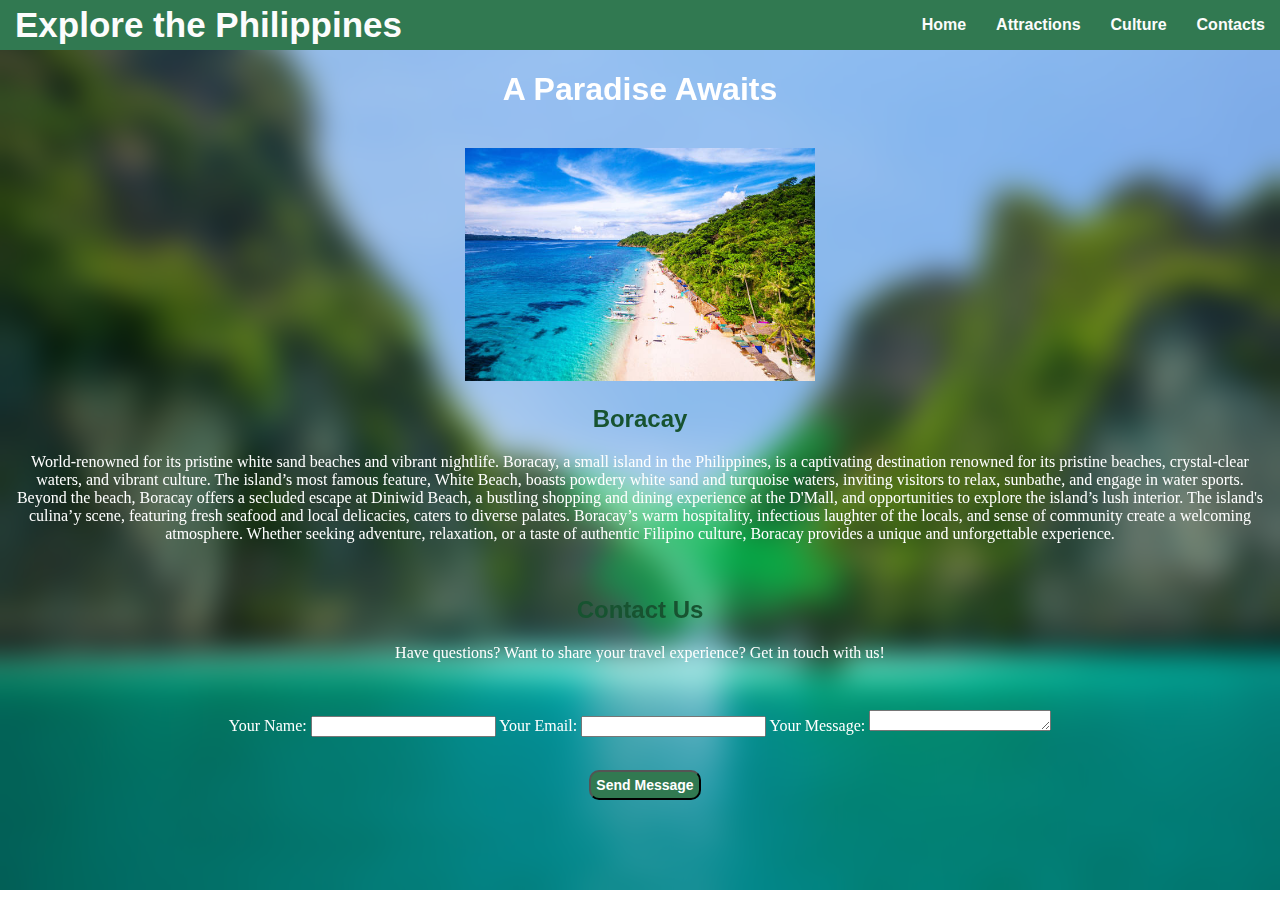
<file: gitHUBtest/Boracay1.html>
<!DOCTYPE html>
<html lang="en">
<head>
    <meta charset="UTF-8">
    <meta name="viewport" content="width=device-width, initial-scale=1.0">
    <title>Discover the Philippines: Your Ultimate Travel Guide</title>
    <link rel="stylesheet" href="ETract.css">
</head>
<body>
    
    <nav class="navbar">
        <div class="navdiv">
            <div class="logo"><a href="https://uk.pinterest.com/pin/945474515495294418"><b>Explore the Philippines </b></a></div>
            <ul>
                <li><a href="Digo.html">Home</a></li>
                <li><a href="Digo.html#attractions">Attractions</a></li>
                <li><a href="Digo.html#culture">Culture</a></li>
                <li><a href="Digo.html#contact">Contacts</a></li>
            </ul>
    </nav>
    <main>
        <h1>A Paradise Awaits</h1>
    </main>

    
    <center><section id="attractions">
        
        <div class="attraction-grid">
            <div class="attraction">
                
                <br><img src="boracay2.jpeg" width="100%" alt="Boracay Beach"><br>
                <h2>Boracay</h2>
                <p>World-renowned for its pristine white sand beaches and vibrant nightlife.
                    Boracay, a small island in the Philippines, is a captivating destination renowned for its pristine beaches, crystal-clear waters, and vibrant culture. The island’s most famous feature, White Beach, boasts powdery white sand and turquoise waters, inviting visitors to relax, sunbathe, and engage in water sports. Beyond the beach, Boracay offers a secluded escape at Diniwid Beach, a bustling shopping and dining experience at the D'Mall, and opportunities to explore the island’s lush interior. 
The island's culina’y scene, featuring fresh seafood and local delicacies, caters to diverse palates. Boracay’s warm hospitality, infectious laughter of the locals, and sense of community create a welcoming atmosphere. Whether seeking adventure, relaxation, or a taste of authentic Filipino culture, Boracay provides a unique and unforgettable experience.
 </p>
                
            
            </div>

            

            </div>
    </section>

    <br>


    <footer id="contact">
        <h2>Contact Us</h2>
        <p>Have questions? Want to share your travel experience? Get in touch with us!</p><br>
        <form action="DiGo.php" method="get">
            <p><label for="name">Your Name:</label>
            <input type="text" id="name2" name="name3" required>

            <label for="email">Your Email:</label>
            <input type="email" id="email2" name="email3" required>

            <label for="message">Your Message:</label>
            <textarea id="message" name="message" rows="1" required></textarea></p>
            <br><button type="submit">Send Message</button>
            <br>
            <br>
            <br>
            <br>
            <br>
            <br>
        </form>
    </footer>
</center>
    
</body>
</html>
</file>
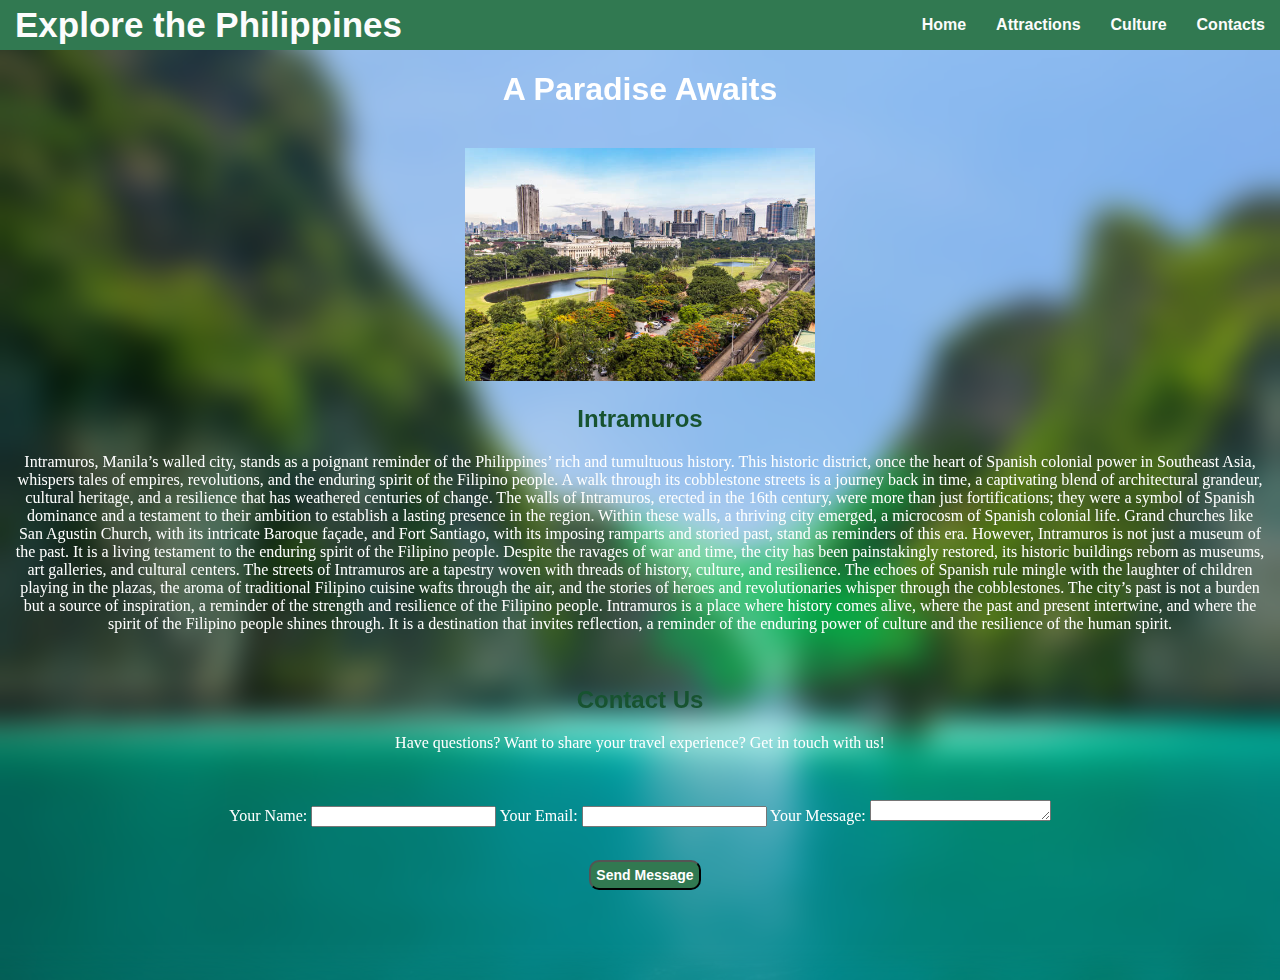
<file: gitHUBtest/Intramuros1.html>
<!DOCTYPE html>
<html lang="en">
<head>
    <meta charset="UTF-8">
    <meta name="viewport" content="width=device-width, initial-scale=1.0">
    <title>Discover the Philippines: Your Ultimate Travel Guide</title>
    <link rel="stylesheet" href="ETract.css">
</head>
<body>
    
    <nav class="navbar">
        <div class="navdiv">
            <div class="logo"><a href="https://uk.pinterest.com/pin/945474515495294418"><b>Explore the Philippines </b></a></div>
            <ul>
                <li><a href="Digo.html">Home</a></li>
                <li><a href="Digo.html#attractions">Attractions</a></li>
                <li><a href="Digo.html#culture">Culture</a></li>
                <li><a href="Digo.html#contact">Contacts</a></li>
            </ul>
    </nav>
    <main>
        <h1>A Paradise Awaits</h1>
    </main>

    
    <center><section id="attractions">
        
        <div class="attraction-grid">
            <div class="attraction">
                
                <br><img src="istockphoto-1155155083-612x612.jpg" width="100%" alt="Intramuros"><br>
                <h2>Intramuros</h2>
                <p>Intramuros, Manila’s walled city, stands as a poignant reminder of the Philippines’ rich and tumultuous history. This historic district, once the heart of Spanish colonial power in Southeast Asia, whispers tales of empires, revolutions, and the enduring spirit of the Filipino people. A walk through its cobblestone streets is a journey back in time, a captivating blend of architectural grandeur, cultural heritage, and a resilience that has weathered centuries of change.
 
                    The walls of Intramuros, erected in the 16th century, were more than just fortifications; they were a symbol of Spanish dominance and a testament to their ambition to establish a lasting presence in the region. Within these walls, a thriving city emerged, a microcosm of Spanish colonial life. Grand churches like San Agustin Church, with its intricate Baroque façade, and Fort Santiago, with its imposing ramparts and storied past, stand as reminders of this era. However, Intramuros is not just a museum of the past. It is a living testament to the enduring spirit of the Filipino people. Despite the ravages of war and time, the city has been painstakingly restored, its historic buildings reborn as museums, art galleries, and cultural centers.
                     
                    The streets of Intramuros are a tapestry woven with threads of history, culture, and resilience. The echoes of Spanish rule mingle with the laughter of children playing in the plazas, the aroma of traditional Filipino cuisine wafts through the air, and the stories of heroes and revolutionaries whisper through the cobblestones. The city’s past is not a burden but a source of inspiration, a reminder of the strength and resilience of the Filipino people. Intramuros is a place where history comes alive, where the past and present intertwine, and where the spirit of the Filipino people shines through. It is a destination that invites reflection, a reminder of the enduring power of culture and the resilience of the human spirit.
                    </p>
                
            
            </div>

            

            </div>
    </section>

    <br>


    <footer id="contact">
        <h2>Contact Us</h2>
        <p>Have questions? Want to share your travel experience? Get in touch with us!</p><br>
        <form action="DiGo.php" method="get">
            <p><label for="name">Your Name:</label>
            <input type="text" id="name2" name="name3" required>

            <label for="email">Your Email:</label>
            <input type="email" id="email2" name="email3" required>

            <label for="message">Your Message:</label>
            <textarea id="message" name="message" rows="1" required></textarea></p>
            <br><button type="submit">Send Message</button>
            <br>
            <br>
            <br>
            <br>
            <br>
            <br>
        </form>
    </footer>
</center>
    
</body>
</html>
</file>
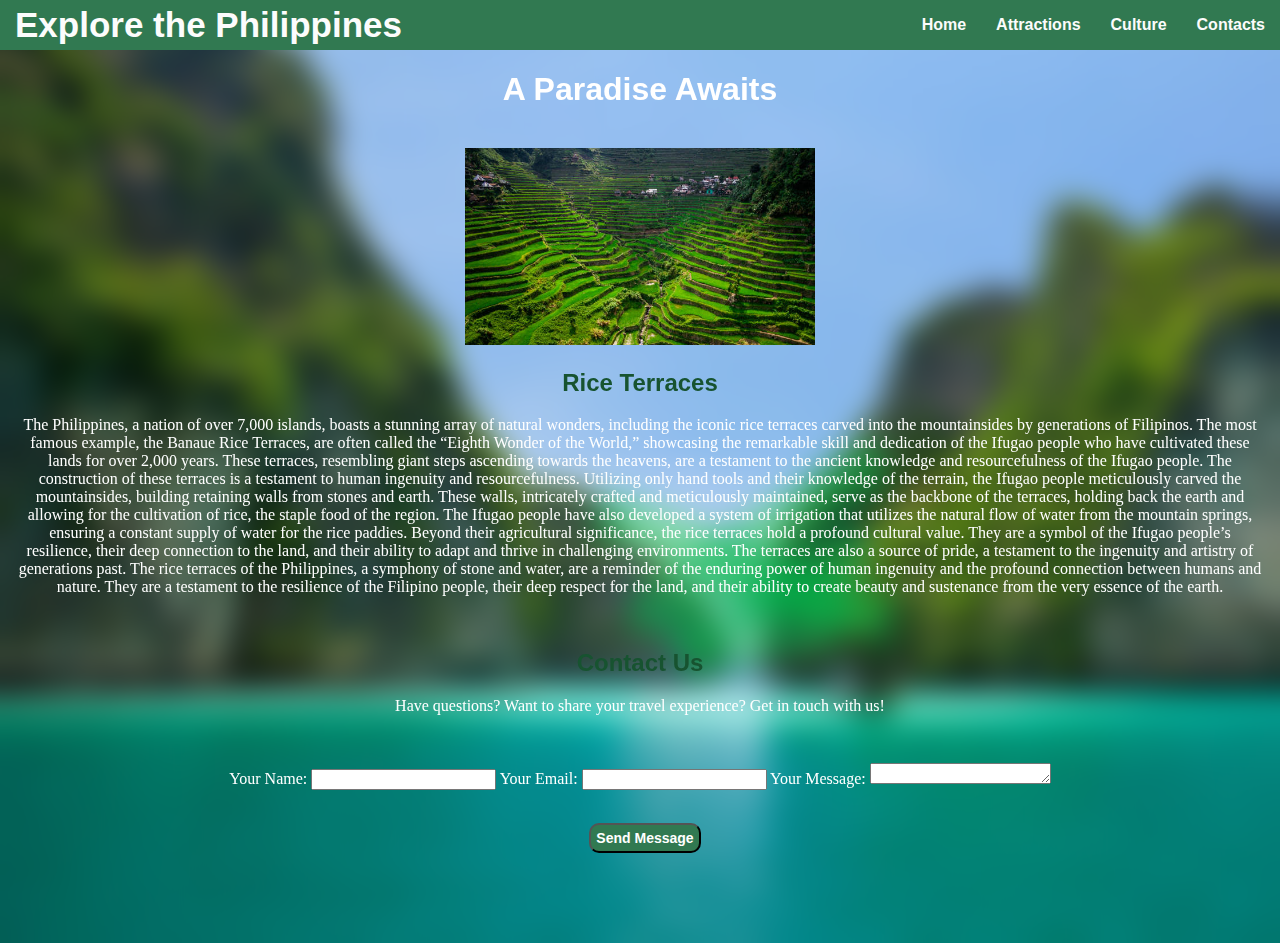
<file: gitHUBtest/rice1.html>
<!DOCTYPE html>
<html lang="en">
<head>
    <meta charset="UTF-8">
    <meta name="viewport" content="width=device-width, initial-scale=1.0">
    <title>Discover the Philippines: Your Ultimate Travel Guide</title>
    <link rel="stylesheet" href="ETract.css">
</head>
<body>
    
    <nav class="navbar">
        <div class="navdiv">
            <div class="logo"><a href="https://uk.pinterest.com/pin/945474515495294418"><b>Explore the Philippines </b></a></div>
            <ul>
                <li><a href="Digo.html">Home</a></li>
                <li><a href="Digo.html#attractions">Attractions</a></li>
                <li><a href="Digo.html#culture">Culture</a></li>
                <li><a href="Digo.html#contact">Contacts</a></li>
            </ul>
    </nav>
    <main>
        <h1>A Paradise Awaits</h1>
    </main>

    
    <center><section id="attractions">
        
        <div class="attraction-grid">
            <div class="attraction">
                
                <br><img src="rice.jpeg" width="100%" alt="Rice Terraces"><br>
                <h2>Rice Terraces</h2>
                <p>The Philippines, a nation of over 7,000 islands, boasts a stunning array of natural wonders, including the iconic rice terraces carved into the mountainsides by generations of Filipinos. The most famous example, the Banaue Rice Terraces, are often called the “Eighth Wonder of the World,” showcasing the remarkable skill and dedication of the Ifugao people who have cultivated these lands for over 2,000 years. These terraces, resembling giant steps ascending towards the heavens, are a testament to the ancient knowledge and resourcefulness of the Ifugao people.
                    The construction of these terraces is a testament to human ingenuity and resourcefulness. Utilizing only hand tools and their knowledge of the terrain, the Ifugao people meticulously carved the mountainsides, building retaining walls from stones and earth. These walls, intricately crafted and meticulously maintained, serve as the backbone of the terraces, holding back the earth and allowing for the cultivation of rice, the staple food of the region. The Ifugao people have also developed a system of irrigation that utilizes the natural flow of water from the mountain springs, ensuring a constant supply of water for the rice paddies.
                    Beyond their agricultural significance, the rice terraces hold a profound cultural value. They are a symbol of the Ifugao people’s resilience, their deep connection to the land, and their ability to adapt and thrive in challenging environments. The terraces are also a source of pride, a testament to the ingenuity and artistry of generations past. The rice terraces of the Philippines, a symphony of stone and water, are a reminder of the enduring power of human ingenuity and the profound connection between humans and nature. They are a testament to the resilience of the Filipino people, their deep respect for the land, and their ability to create beauty and sustenance from the very essence of the earth.
                     </p>
                
            
            </div>

            

            </div>
    </section>

    <br>


    <footer id="contact">
        <h2>Contact Us</h2>
        <p>Have questions? Want to share your travel experience? Get in touch with us!</p><br>
        <form action="DiGo.php" method="get">
            <p><label for="name">Your Name:</label>
            <input type="text" id="name2" name="name3" required>

            <label for="email">Your Email:</label>
            <input type="email" id="email2" name="email3" required>

            <label for="message">Your Message:</label>
            <textarea id="message" name="message" rows="1" required></textarea></p>
            <br><button type="submit">Send Message</button>
            <br>
            <br>
            <br>
            <br>
            <br>
            <br>
        </form>
    </footer>
</center>
    
</body>
</html>
</file>
<file: IPJED.css>
body {
    margin: 0px;
    background-image: url('wallpaperflare.com_wallpaper.jpg'); 
    backdrop-filter: blur(15px);
    background-repeat: no-repeat;
    background-size: cover;
  }
h1 {
    text-align: center; color: #ffffff; font-family: arial;
}
h2 {
    text-align: center; color: #fbfdfc; font-family: arial;
}
h3 {
    text-align: center; color: #ebebeb; font-family: arial;
}
p {
    text-align: center;
    margin: 15px;
    margin-left: 500px;
    margin-right: 500px;
    color: #ffffff;
    font-family: 'Franklin Gothic Medium';
}
.navbar{
    margin: 0px;
    padding: 0px;
    overflow: hidden; font-family: calibri;
    position: sticky;
    
}
.navbar a{
    color: rgb(252, 252, 252);
    text-decoration: none;
    padding-left: 15px;
    padding-right: 15px;
    text-align: center;
    font-family: Arial;
    font-weight: bold;
    
}
.navbar a:hover{
    color:#57a061;
}
.navbar li{
    float: left; list-style-type: none;
}
.navdiv{
    background-color:#317951; display: flex; align-items: center; justify-content: space-between;
}
.logo a{
     font-size: 35px; font-weight: bold; color: rgb(252, 252, 252);
}
.logo a:hover{
    font-size: 35px; font-weight: bold; color: #57a061;
}
button{
background-color: #317951; color:white; margin-left: 10px; border-radius: 10px; padding: 5px; font-size: 14px; font-weight: bold;
}
button a{
    color: #ffffff; text-decoration: none; 
}
section a{
    text-decoration: none;
}
</file>
<file: gitHUBtest/IPJED.css>
body {
    margin: 0px;
    background-image: url('wallpaperflare.com_wallpaper.jpg'); 
    backdrop-filter: blur(15px);
    background-repeat: no-repeat;
    background-size: cover;
  }
h1 {
    text-align: center; color: #ffffff; font-family: arial;
}
h2 {
    text-align: center; color: #175330; font-family: arial;
}
h3 {
    text-align: center; color: #ebebeb; font-family: arial;
}

.attraction-grid img {
    width: 350px;
   
}
.culture-gallery img{
    width: 300px;
}

p {
    text-align: center;
    margin: 15px;
    color: #ffffff;
    font-family: 'Franklin Gothic Medium';
}
.navbar{
    margin: 0px;
    padding: 0px;
    overflow: hidden; font-family: calibri;
    position:   sticky  ;
    top: 0;
    font-size: 20px;
    
}
.navbar a{
    color: rgb(252, 252, 252);
    text-decoration: none;
    padding-left: 15px;
    padding-right: 15px;
    text-align: center;
    font-family: Arial;
    font-weight: bold;
    
}
.navbar a:hover{
    color:#57a061;
}
.navbar li{
    float: left; list-style-type: none;
}
.navdiv{
    background-color:#317951; display: flex; align-items: center; justify-content: space-between;
}
.logo a{
     font-size: 35px; font-weight: bold; color: rgb(252, 252, 252);
}
.logo a:hover{
    font-size: 35px; font-weight: bold; color: #57a061;
}
button{
background-color: #317951; color:white; margin-left: 10px; border-radius: 10px; padding: 5px; font-size: 14px; font-weight: bold;
}
button a{
    color: #ffffff; text-decoration: none; 
}
section a{
    text-decoration: none;
}

@media (max-width:1100px) {
    .navbar,
    .navbar a{
        font-size: 25px;
    }
   
}

@media (max-width:1000px) {
    .navbar,
    .navbar a{
        font-size: 25px;
    }

}

@media (max-width:879px) {
    .navbar,
    .navbar a{
        font-size: 20px;
    }
}
@media (max-width:745px) {
    .navbar,
    .navbar a{
        font-size: 15px;
    }
}
@media (max-width:610px) {
    .navbar,
    .navbar a{
        font-size: 10px;
    }
}
@media (max-width:475px) {
    .navbar,
    .navbar a{
        font-size: 9px;
    }
}
@media (max-width:450px) {
    .navbar,
    .navbar a{
        font-size: 5px;
    }
    .attraction-grid img {
        width: 350px;
       
    }
    .culture-gallery img{
        width: 300px;
    }

}
@media (max-width:350px) {
    .navbar,
    .navbar a{
        font-size: 5px;
    }
    .attraction-grid img {
        width: 250px;
       
    }
    .culture-gallery img{
        width: 200px;
    }

}
</file>
<file: ETract.css>
body {
    margin: 0px;
    background-image: url('wallpaperflare.com_wallpaper1.jpeg.jpg'); 
    backdrop-filter: blur(15px);
    background-repeat: no-repeat;
    background-size: cover;
  }
h1 {
    text-align: center; color: #ffffff; font-family: arial;
}
h2 {
    text-align: center; color: #175330; font-family: arial;
}
h3 {
    text-align: center; color: #ebebeb; font-family: arial;
}
p {
    text-align: center;
    margin: 15px;
    margin-left: 500px;
    margin-right: 500px;
    color: #ffffff;
    font-family: 'Franklin Gothic Medium';
}
.navbar{
    margin: 0px;
    padding: 0px;
    overflow: hidden; font-family: calibri;
    
    
}
.navbar a{
    color: rgb(252, 252, 252);
    text-decoration: none;
    padding-left: 15px;
    padding-right: 15px;
    text-align: center;
    font-family: Arial;
    font-weight: bold;
    
}
.navbar a:hover{
    color:#57a061;
}
.navbar li{
    float: left; list-style-type: none;
}
.navdiv{
    background-color:#317951; display: flex; align-items: center; justify-content: space-between;
}
.logo a{
     font-size: 35px; font-weight: bold; color: rgb(252, 252, 252);
}
.logo a:hover{
    font-size: 35px; font-weight: bold; color: #57a061;
}
button{
background-color: #317951; color:white; margin-left: 10px; border-radius: 10px; padding: 5px; font-size: 14px; font-weight: bold;
}
button a{
    color: #ffffff; text-decoration: none; 
}
section a{
    text-decoration: none;
}
</file>
<file: gitHUBtest/ETract.css>
body {
    margin: 0px;
    background-image: url('wallpaperflare.com_wallpaper1.jpeg.jpg'); 
    backdrop-filter: blur(15px);
    background-repeat: no-repeat;
    background-size: cover;
  }
h1 {
    text-align: center; color: #ffffff; font-family: arial;
}
h2 {
    text-align: center; color: #175330; font-family: arial;
}
h3 {
    text-align: center; color: #ebebeb; font-family: arial;
}

img {
    width: 350px;
}

p {
    text-align: center;
    margin: 15px;
    color: #ffffff;
    font-family: 'Franklin Gothic Medium';
}
.navbar{
    margin: 0px;
    padding: 0px;
    overflow: hidden; font-family: calibri;
    position:   sticky  ;
    top: 0;
    
    
}
.navbar a{
    color: rgb(252, 252, 252);
    text-decoration: none;
    padding-left: 15px;
    padding-right: 15px;
    text-align: center;
    font-family: Arial;
    font-weight: bold;
    
}
.navbar a:hover{
    color:#57a061;
}
.navbar li{
    float: left; list-style-type: none;
}
.navdiv{
    background-color:#317951; display: flex; align-items: center; justify-content: space-between;
}
.logo a{
     font-size: 35px; font-weight: bold; color: rgb(252, 252, 252);
}
.logo a:hover{
    font-size: 35px; font-weight: bold; color: #57a061;
}
button{
background-color: #317951; color:white; margin-left: 10px; border-radius: 10px; padding: 5px; font-size: 14px; font-weight: bold;
}
button a{
    color: #ffffff; text-decoration: none; 
}
section a{
    text-decoration: none;
}

@media (max-width:1100px) {
    .navbar,
    .navbar a{
        font-size: 25px;
    }
}

@media (max-width:1000px) {
    .navbar,
    .navbar a{
        font-size: 25px;
    }
}

@media (max-width:879px) {
    .navbar,
    .navbar a{
        font-size: 20px;
    }
}
@media (max-width:745px) {
    .navbar,
    .navbar a{
        font-size: 15px;
    }
}
@media (max-width:610px) {
    .navbar,
    .navbar a{
        font-size: 10px;
    }
}
@media (max-width:475px) {
    .navbar,
    .navbar a{
        font-size: 9px;
    }
}
@media (max-width:450px) {
    .navbar,
    .navbar a{
        font-size: 5px;
    }
}
</file>
